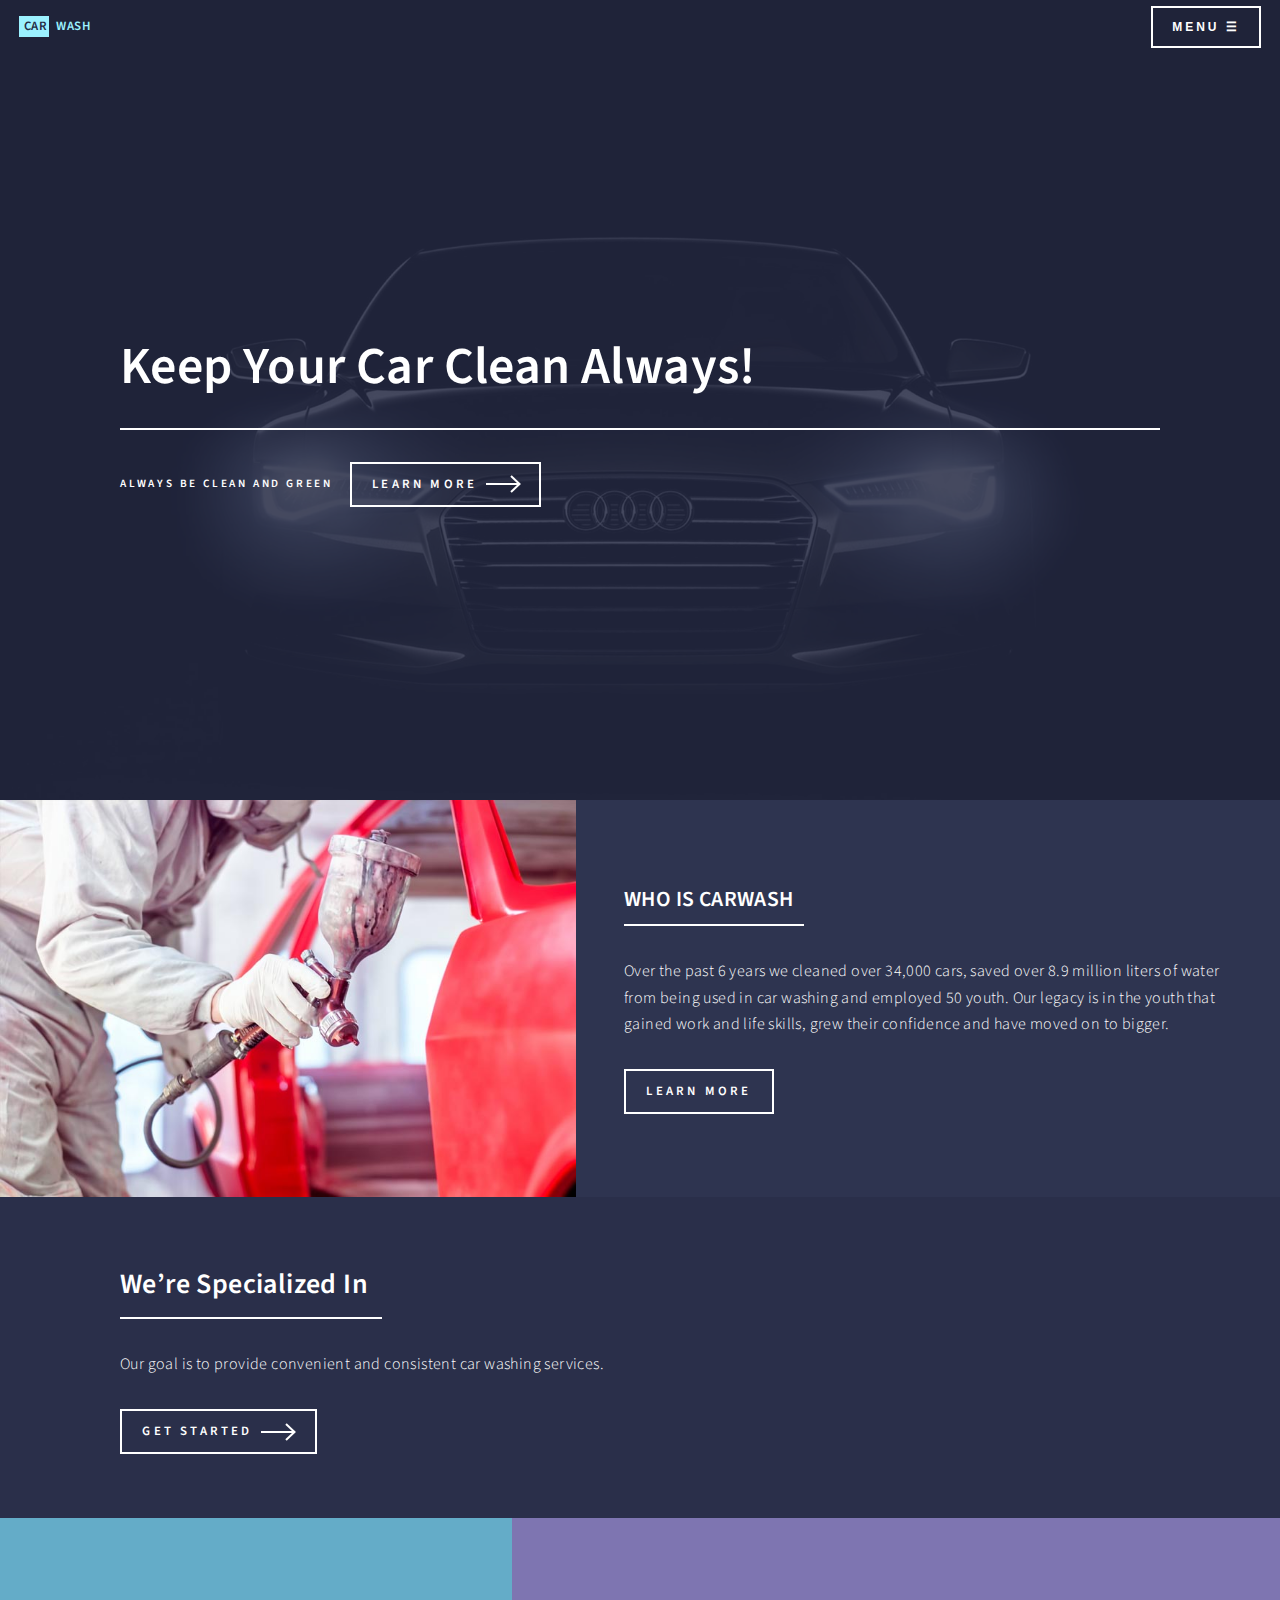
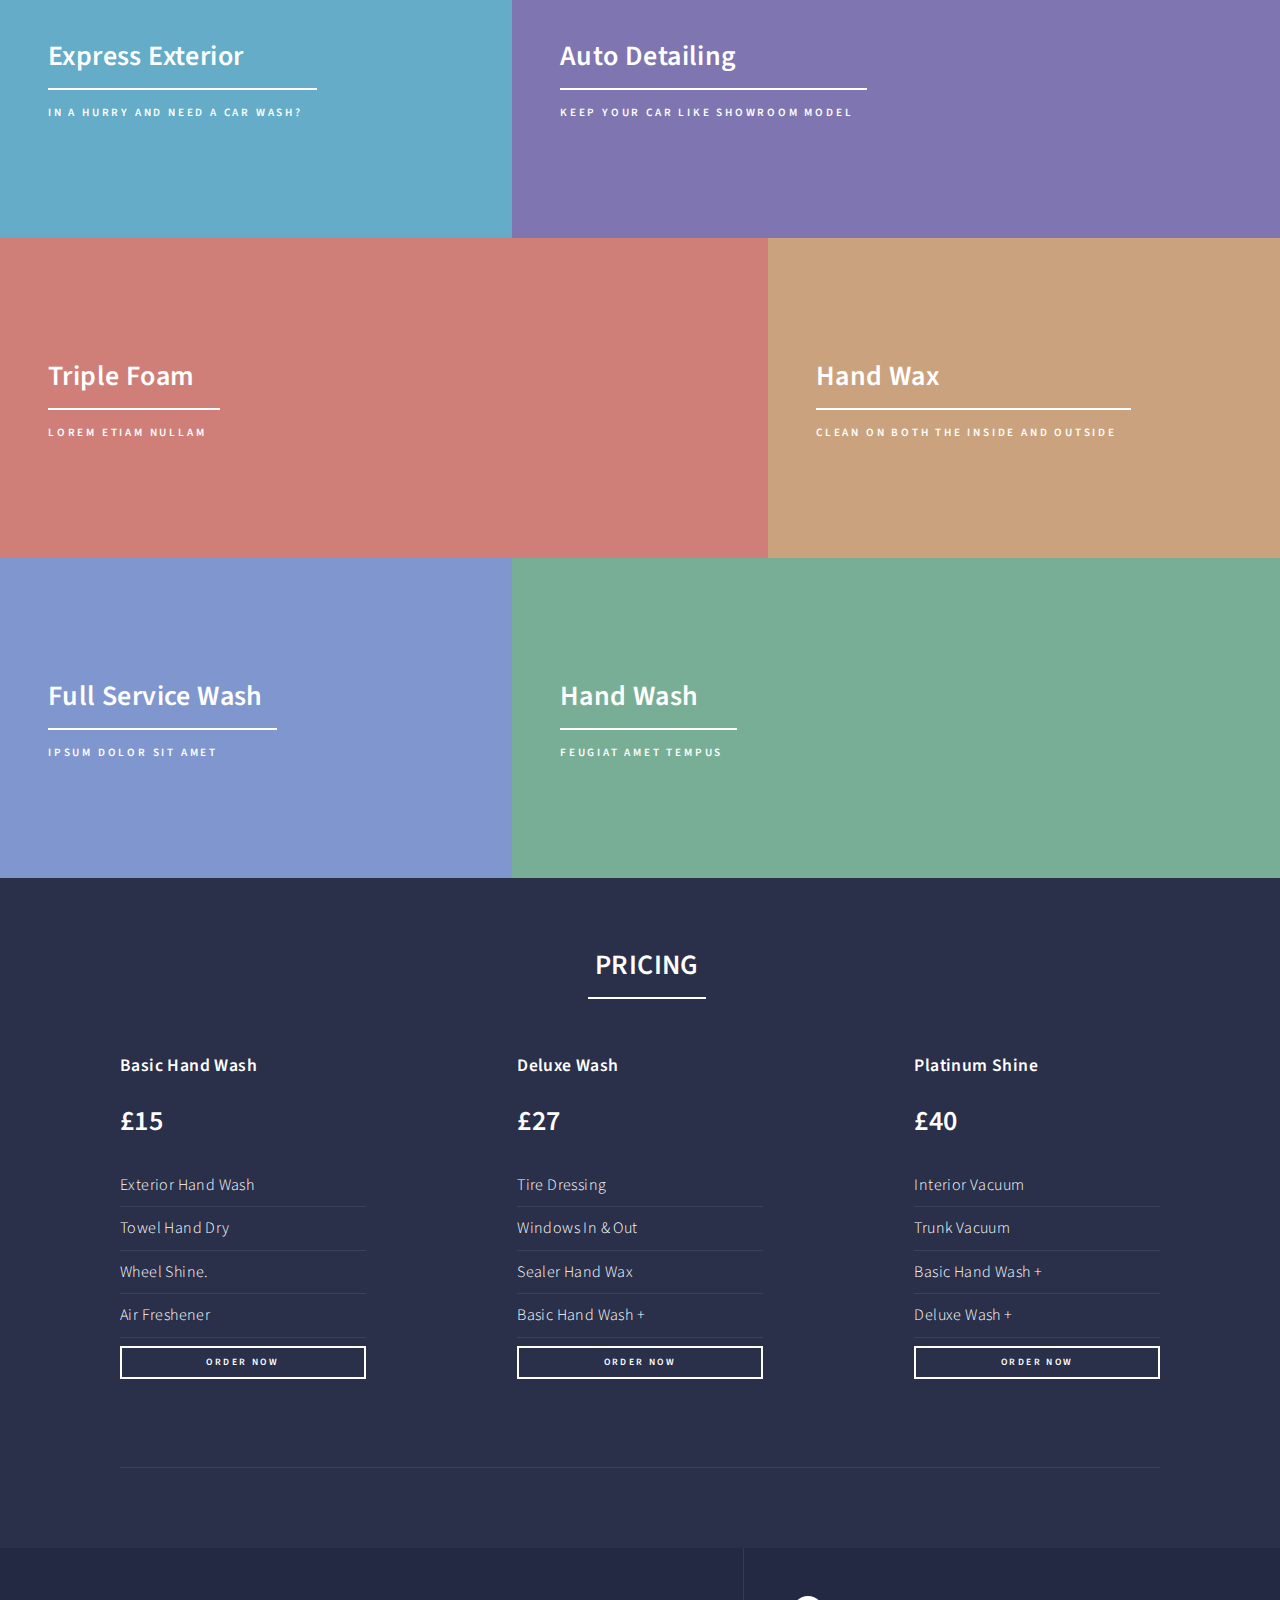
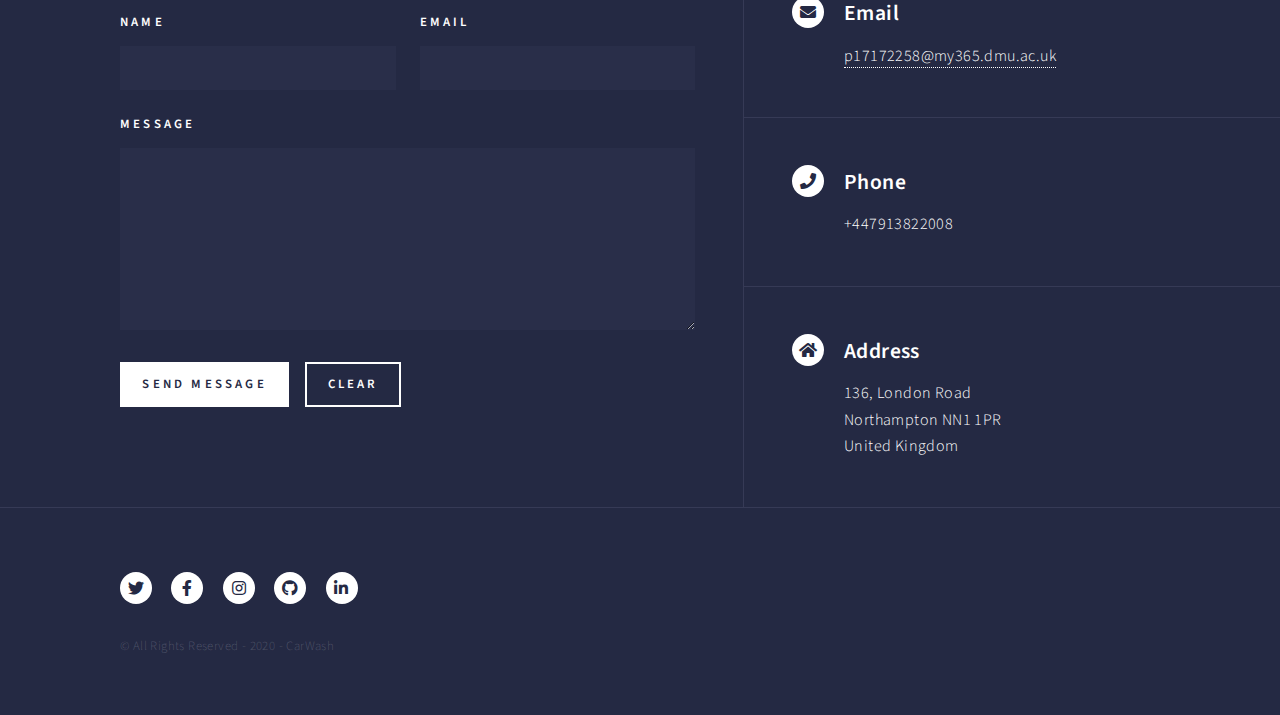
<file: index.html>
<!DOCTYPE HTML>
<html>

<head>
    <title>CarWash - Home</title>
    <meta charset="utf-8" />
    <meta name="viewport" content="width=device-width, initial-scale=1, user-scalable=no" />
    <link rel="stylesheet" href="assets/css/main.css" />
    <noscript>
        <link rel="stylesheet" href="assets/css/noscript.css" />
    </noscript>
</head>

<body class="is-preload">

    <!-- Wrapper -->
    <div id="wrapper">

        <!-- Header -->
        <header id="header" class="alt">
            <a href="index.html" class="logo"><strong>Car</strong> <span>Wash</span></a>
            <nav>
                <div id="mySidebar" class="sidebar">
                    <a href="javascript:void(0)" class="closebtn" onclick="closeNav()">×</a>
                    <a href="index.html">Home</a>
                    <a href="about.html">About Us</a>
                    <a href="services.html">Services</a>
                    <a href="appointment.html">Appointment</a>
                </div>
                <div id="my-container">
                    <button class="openbtn" onclick="openNav()">Menu ☰</button>
                </div>
            </nav>
        </header>

        <!-- Banner -->
        <section id="banner" class="major">
            <div class="inner">
                <header class="major">
                    <h1>Keep Your Car Clean Always!</h1>
                </header>
                <div class="content">
                    <p>Always Be Clean and Green</p>
                    <ul class="actions">
                        <li><a href="#two" class="button next scrolly">Learn More</a></li>
                    </ul>
                </div>
            </div>
        </section>

        <!-- Main -->
        <div id="main">
            <!-- About Us -->
            <section id="two" class="spotlights">
                <section>
                    <a href="about.html" class="image">
                        <img src="images/03.jpg" alt="image" data-position="center center" />
                    </a>
                    <div class="content">
                        <div class="inner">
                            <header class="major">
                                <h3>WHO IS CARWASH</h3>
                            </header>
                            <p>Over the past 6 years we cleaned over 34,000 cars, saved over 8.9 million liters of water from being used in car washing and employed 50 youth. Our legacy is in the youth that gained work and life skills, grew their confidence and have moved on to bigger.</p>
                            <ul class="actions">
                                <li><a href="about.html" class="button">Learn more</a></li>
                            </ul>
                        </div>
                    </div>
                </section>
            </section>
        </div>

        <!-- Main -->
        <div id="main">

            <!-- Services -->
            <section id="two">
                <div class="inner">
                    <header class="major">
                        <h2>We’re Specialized In</h2>
                    </header>
                    <p>Our goal is to provide convenient and consistent car washing services.</p>
                    <ul class="actions">
                        <li><a href="#one" class="button next scrolly">Get Started</a></li>
                    </ul>
                </div>
            </section>

            <!-- Service Sections -->
            <section id="one" class="tiles">
                <article>
                    <header class="major">
                        <h3><a href="services.html" class="link">Express Exterior</a></h3>
                        <p>In a hurry and need a car wash?</p>
                    </header>
                </article>
                <article>
                    <header class="major">
                        <h3><a href="services.html" class="link">Auto Detailing</a></h3>
                        <p>Keep your car like Showroom model</p>
                    </header>
                </article>
                <article>
                    <header class="major">
                        <h3><a href="services.html" class="link">Triple Foam</a></h3>
                        <p>Lorem etiam nullam</p>
                    </header>
                </article>
                <article>
                    <header class="major">
                        <h3><a href="services.html" class="link">Hand Wax</a></h3>
                        <p>Clean on both the inside and outside</p>
                    </header>
                </article>
                <article>
                    <header class="major">
                        <h3><a href="services.html" class="link">Full Service Wash</a></h3>
                        <p>Ipsum dolor sit amet</p>
                    </header>
                </article>
                <article>
                    <header class="major">
                        <h3><a href="services.html" class="link">Hand Wash</a></h3>
                        <p>Feugiat amet tempus</p>
                    </header>
                </article>
            </section>

            <!-- Pricing -->
            <section id="two">
                <div class="inner">
                    <header class="major myHeader">
                        <h2>PRICING</h2>
                    </header>
                    <div class="row myPricing">
                        <!-- Break -->
                        <div class="col-4 col-12-medium">
                            <h4>Basic Hand Wash <h2>£15</h4></h3>
                            <ul class="alt">
                                <li>Exterior Hand Wash</li>
                                <li>Towel Hand Dry</li>
                                <li>Wheel Shine.</li>
                                <li>Air Freshener</li>
                                <li><a href="appointment.html" class="button fit small">Order Now</a></li>
                            </ul>
                        </div>
                        <div class="col-4 col-12-medium">
                            <h4>Deluxe Wash <h2>£27</h2></h4>
                            <ul class="alt">
                                <li>Tire Dressing</li>
                                <li>Windows In & Out</li>
                                <li>Sealer Hand Wax</li>
                                <li>Basic Hand Wash +</li>
                                <li><a href="appointment.html" class="button fit small">Order Now</a></li>
                            </ul>
                        </div>
                        <div class="col-4 col-12-medium">
                            <h4>Platinum Shine <h2>£40</h2></h4>
                            <ul class="alt">
                                <li>Interior Vacuum</li>
                                <li>Trunk Vacuum</li>
                                <li>Basic Hand Wash +</li>
                                <li> Deluxe Wash +</li>
                                <li><a href="appointment.html" class="button fit small">Order Now</a></li>
                            </ul>
                        </div>
                    </div>

                    <hr class="major" />
                </div>
            </section>
        </div>

        <!-- Contact -->
        <section id="contact">
            <div class="inner">
                <section>
                    <form method="post" action="#">
                        <div class="fields">
                            <div class="field half">
                                <label for="name">Name</label>
                                <input type="text" name="name" id="name" />
                            </div>
                            <div class="field half">
                                <label for="email">Email</label>
                                <input type="text" name="email" id="email" />
                            </div>
                            <div class="field">
                                <label for="message">Message</label>
                                <textarea name="message" id="message" rows="6"></textarea>
                            </div>
                        </div>
                        <ul class="actions">
                            <li>
                                <input type="submit" value="Send Message" class="primary" />
                            </li>
                            <li>
                                <input type="reset" value="Clear" />
                            </li>
                        </ul>
                    </form>
                </section>
                <section class="split">
                    <section>
                        <div class="contact-method">
                            <span class="icon solid alt fa-envelope"></span>
                            <h3>Email</h3>
                            <a href="#">p17172258@my365.dmu.ac.uk</a>
                        </div>
                    </section>
                    <section>
                        <div class="contact-method">
                            <span class="icon solid alt fa-phone"></span>
                            <h3>Phone</h3>
                            <span>+447913822008</span>
                        </div>
                    </section>
                    <section>
                        <div class="contact-method">
                            <span class="icon solid alt fa-home"></span>
                            <h3>Address</h3>
                            <span>136, London Road<br />
Northampton NN1 1PR<br />
United Kingdom</span>
                        </div>
                    </section>
                </section>
            </div>
        </section>

        <!-- Footer -->
        <footer id="footer">
            <div class="inner">
                <ul class="icons">
                    <li><a href="#" class="icon brands alt fa-twitter"><span class="label">Twitter</span></a></li>
                    <li><a href="#" class="icon brands alt fa-facebook-f"><span class="label">Facebook</span></a></li>
                    <li><a href="#" class="icon brands alt fa-instagram"><span class="label">Instagram</span></a></li>
                    <li><a href="https://github.com/p17172258" class="icon brands alt fa-github"><span class="label">GitHub</span></a></li>
                    <li><a href="#" class="icon brands alt fa-linkedin-in"><span class="label">LinkedIn</span></a></li>
                </ul>
                <ul class="copyright">
                    <li>© All Rights Reserved - 2020 - CarWash</li>
                </ul>
            </div>
        </footer>

    </div>

    <!-- Scripts -->
    <script src="/assets/js/script.js"></script>

</body>

</html>
</file>
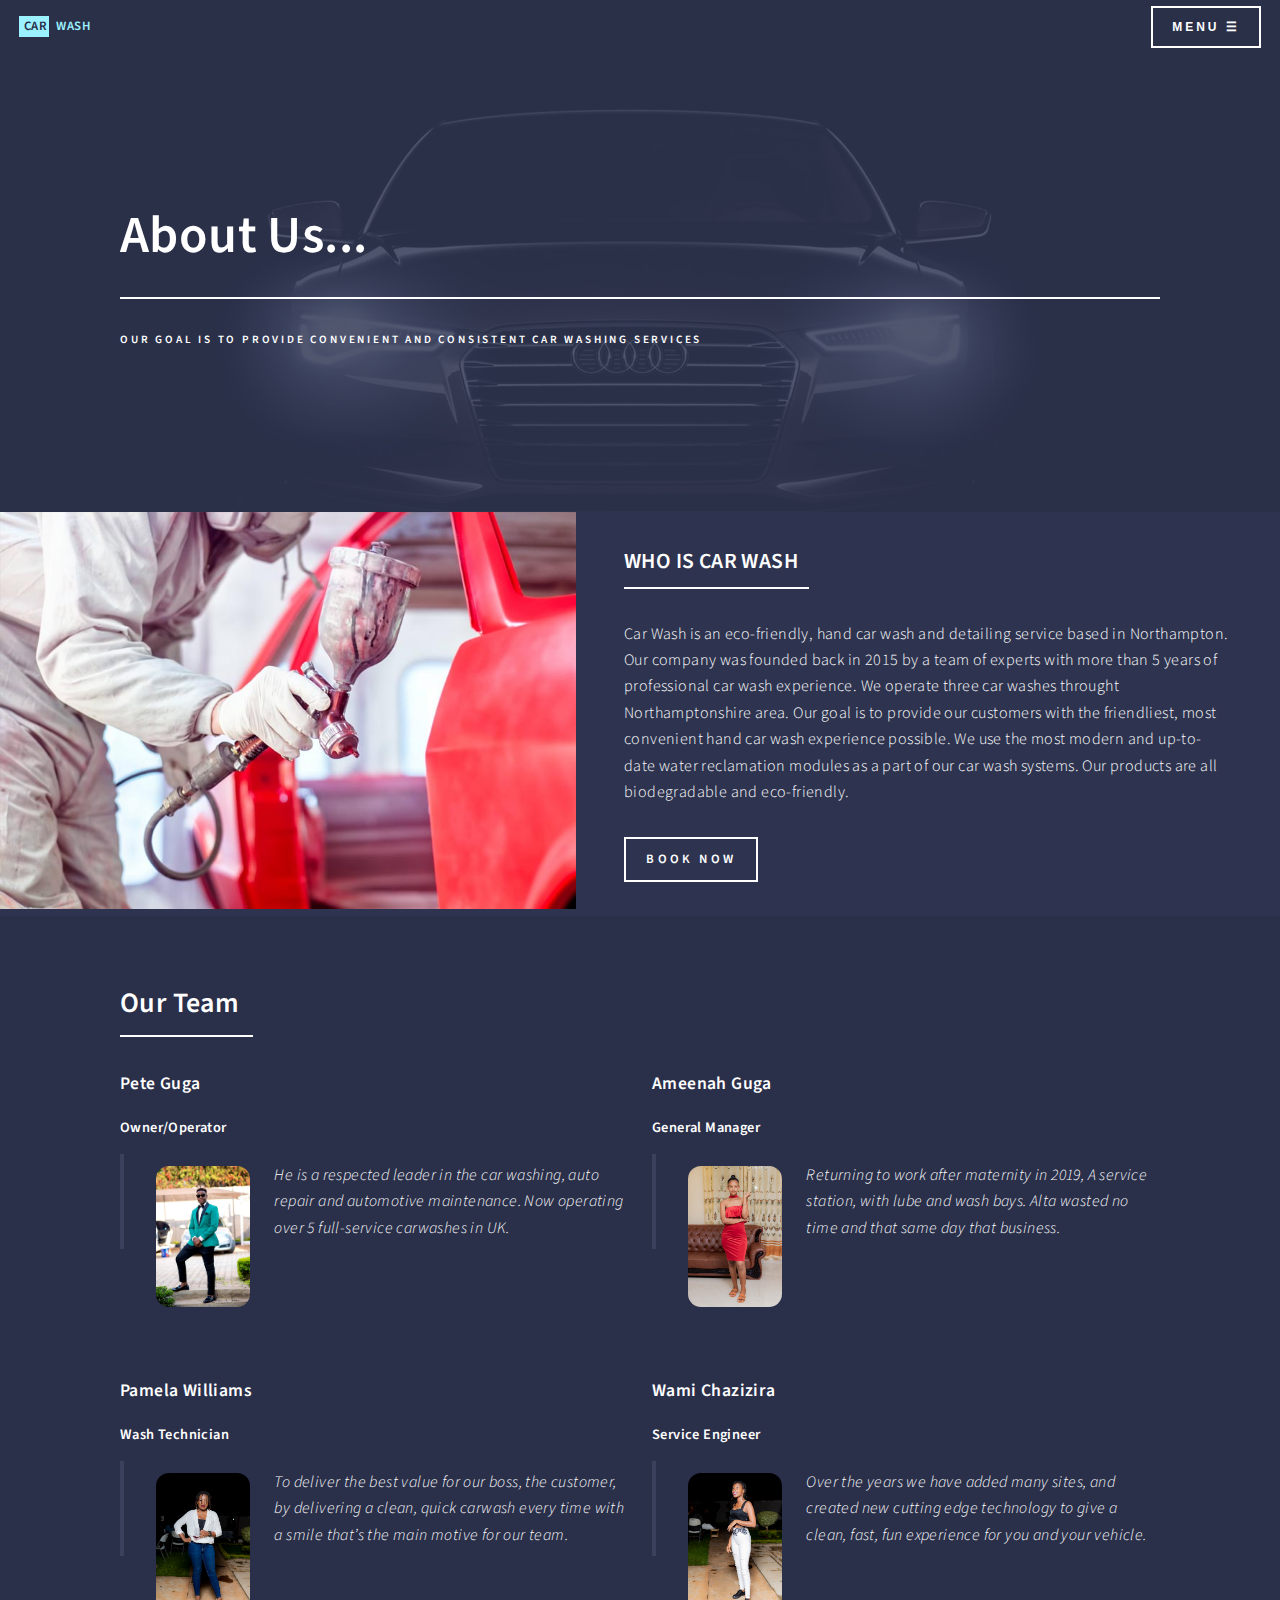
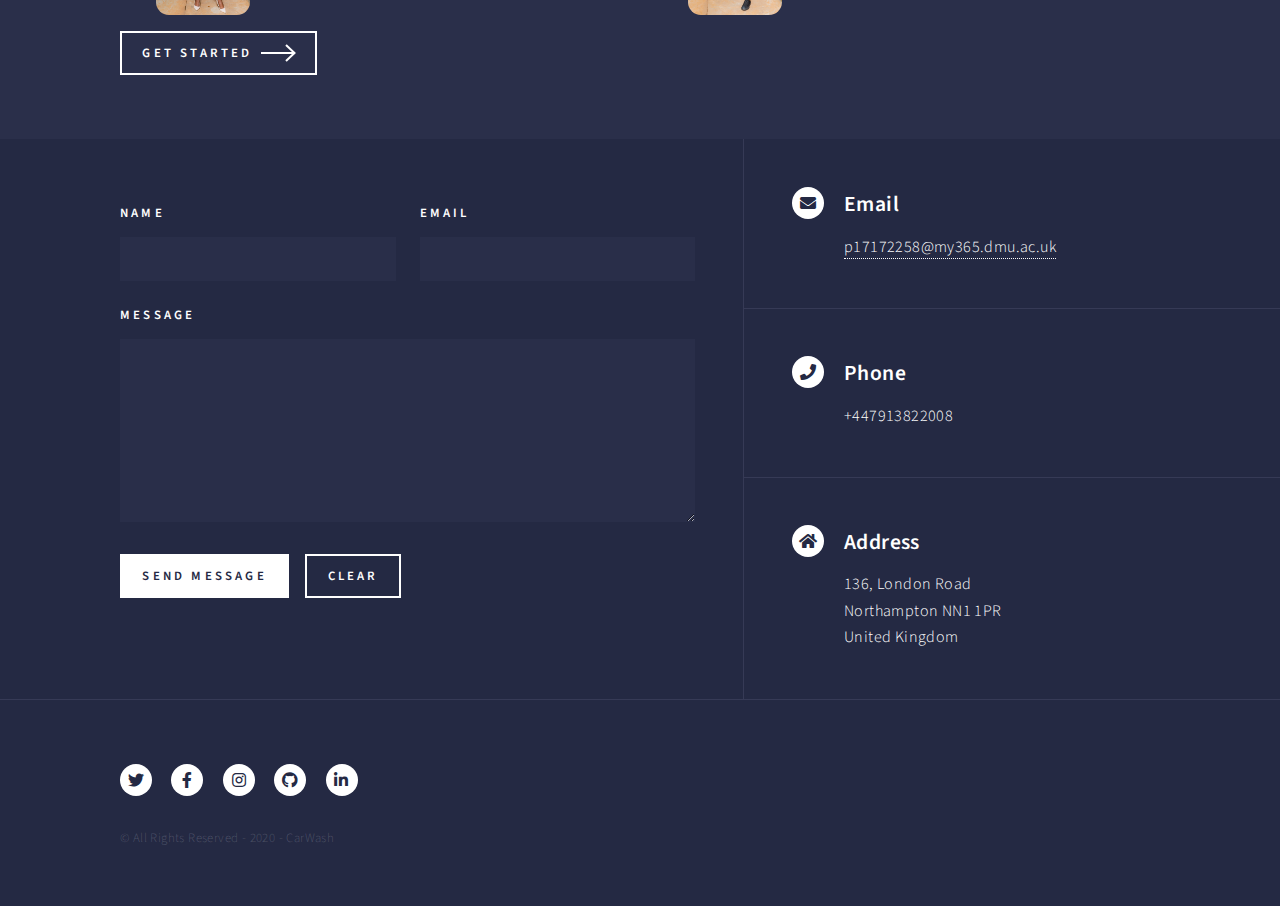
<file: about.html>
<!DOCTYPE HTML>
<html>

<head>
    <title>About Us</title>
    <meta charset="utf-8" />
    <meta name="viewport" content="width=device-width, initial-scale=1, user-scalable=no" />
    <link rel="stylesheet" href="assets/css/main.css" />
    <noscript>
        <link rel="stylesheet" href="assets/css/noscript.css" />
    </noscript>
</head>

<body class="is-preload">

    <!-- Wrapper -->
    <div id="wrapper">

        <!-- Header -->
        <header id="header" class="alt">
            <a href="index.html" class="logo"><strong>Car</strong> <span>Wash</span></a>
            <nav>
                <div id="mySidebar" class="sidebar">
                    <a href="javascript:void(0)" class="closebtn" onclick="closeNav()">×</a>
                    <a href="index.html">Home</a>
                    <a href="about.html">About Us</a>
                    <a href="services.html">Services</a>
                    <a href="appointment.html">Appointment</a>
                </div>
                <div id="my-container">
                    <button class="openbtn" onclick="openNav()">Menu ☰</button>
                </div>
            </nav>
        </header>

        <!-- Banner -->
        <!-- Note: The "styleN" class below should match that of the header element-->

        <section id="banner" class="style2">
            <div class="inner">
                <span class="image">
<img src="images/about-banner.jpg" alt="banner" />
</span>
                <header class="major">
                    <h1>About Us...</h1>
                </header>
                <div class="content">
                    <p>Our goal is to provide convenient and consistent car washing services</p>
                </div>
            </div>
        </section>

        <!-- Main -->
        <div id="main">
            <!-- Two -->
            <section id="two" class="spotlights">
                <section>
                    <a href="about.html" class="image">
                        <img src="images/03.jpg" alt="image" data-position="center center" />
                    </a>
                    <div class="content">
                        <div class="inner">
                            <header class="major">
                                <h3>WHO IS CAR WASH</h3>
                            </header>
                            <p>Car Wash is an eco-friendly, hand car wash and detailing service based in Northampton. Our company was founded back in 2015 by a team of experts with more than 5 years of professional car wash experience. We operate three car washes throught Northamptonshire area. Our goal is to provide our customers with the friendliest, most convenient hand car wash experience possible. We use the most modern and up-to-date water reclamation modules as a part of our car wash systems. Our products are all biodegradable and eco-friendly.</p>
                            <ul class="actions">
                                <li><a href="services.html" class="button">Book Now</a></li>
                            </ul>
                        </div>
                    </div>
                </section>
            </section>

            <!-- Testimonials -->
            <section id="two">
                <div class="inner">
                    <header class="major">
                        <h2>Our Team</h2>
                    </header>

                    <div class="row">
                        <div class="col-6 col-12-small">
                            <h4>Pete Guga</h4>
                            <h5>Owner/Operator</h5>
                            <blockquote><span class="image left"><img src="images/team1.jpg" alt="image" /></span>He is a respected leader in the car washing, auto repair and automotive maintenance. Now operating over 5 full-service carwashes in UK.</blockquote>
                        </div>
                        <div class="col-6 col-12-small">
                            <h4>Ameenah Guga</h4>
                            <h5>General Manager</h5>
                            <blockquote><span class="image left"><img src="images/team4.jpg" alt="image" /></span>Returning to work after maternity in 2019, A service station, with lube and wash bays. Alta wasted no time and that same day that business.</blockquote>
                        </div>
                    </div>
                    <br>
                    <br>
                    <div class="row">
                        <div class="col-6 col-12-small">
                            <h4>Pamela Williams</h4>
                            <h5>Wash Technician</h5>
                            <blockquote><span class="image left"><img src="images/team3.jpg" alt="image" /></span>To deliver the best value for our boss, the customer, by delivering a clean, quick carwash every time with a smile that’s the main motive for our team.
                            </blockquote>

                        </div>

                        <div class="col-6 col-12-small">
                            <h4>Wami Chazizira</h4>
                            <h5>Service Engineer</h5>
                            <blockquote><span class="image left"><img src="images/team5.jpg" alt="image" /></span>Over the years we have added many sites, and created new cutting edge technology to give a clean, fast, fun experience for you and your vehicle.</blockquote>
                        </div>
                    </div>

                    <ul class="actions">
                        <li><a href="services.html" class="button next">Get Started</a></li>
                    </ul>
                </div>
            </section>
        </div>

        <!-- Contact -->
        <section id="contact">
            <div class="inner">
                <section>
                    <form method="post" action="#">
                        <div class="fields">
                            <div class="field half">
                                <label for="name">Name</label>
                                <input type="text" name="name" id="name" />
                            </div>
                            <div class="field half">
                                <label for="email">Email</label>
                                <input type="text" name="email" id="email" />
                            </div>
                            <div class="field">
                                <label for="message">Message</label>
                                <textarea name="message" id="message" rows="6"></textarea>
                            </div>
                        </div>
                        <ul class="actions">
                            <li>
                                <input type="submit" value="Send Message" class="primary" />
                            </li>
                            <li>
                                <input type="reset" value="Clear" />
                            </li>
                        </ul>
                    </form>
                </section>
                <section class="split">
                    <section>
                        <div class="contact-method">
                            <span class="icon solid alt fa-envelope"></span>
                            <h3>Email</h3>
                            <a href="#">p17172258@my365.dmu.ac.uk</a>
                        </div>
                    </section>
                    <section>
                        <div class="contact-method">
                            <span class="icon solid alt fa-phone"></span>
                            <h3>Phone</h3>
                            <span>+447913822008</span>
                        </div>
                    </section>
                    <section>
                        <div class="contact-method">
                            <span class="icon solid alt fa-home"></span>
                            <h3>Address</h3>
                            <span>136, London Road<br />
Northampton NN1 1PR<br />
United Kingdom</span>
                        </div>
                    </section>
                </section>
            </div>
        </section>

        <!-- Footer -->
        <footer id="footer">
            <div class="inner">
                <ul class="icons">
                    <li><a href="#" class="icon brands alt fa-twitter"><span class="label">Twitter</span></a></li>
                    <li><a href="#" class="icon brands alt fa-facebook-f"><span class="label">Facebook</span></a></li>
                    <li><a href="#" class="icon brands alt fa-instagram"><span class="label">Instagram</span></a></li>
                    <li><a href="https://github.com/p17172258" class="icon brands alt fa-github"><span class="label">GitHub</span></a></li>
                    <li><a href="#" class="icon brands alt fa-linkedin-in"><span class="label">LinkedIn</span></a></li>
                </ul>
                <ul class="copyright">
                    <li>© All Rights Reserved - 2020 - CarWash</li>
                </ul>
            </div>
        </footer>

    </div>

    <!-- Scripts -->
    <script src="/assets/js/script.js"></script>

</body>

</html>
</file>
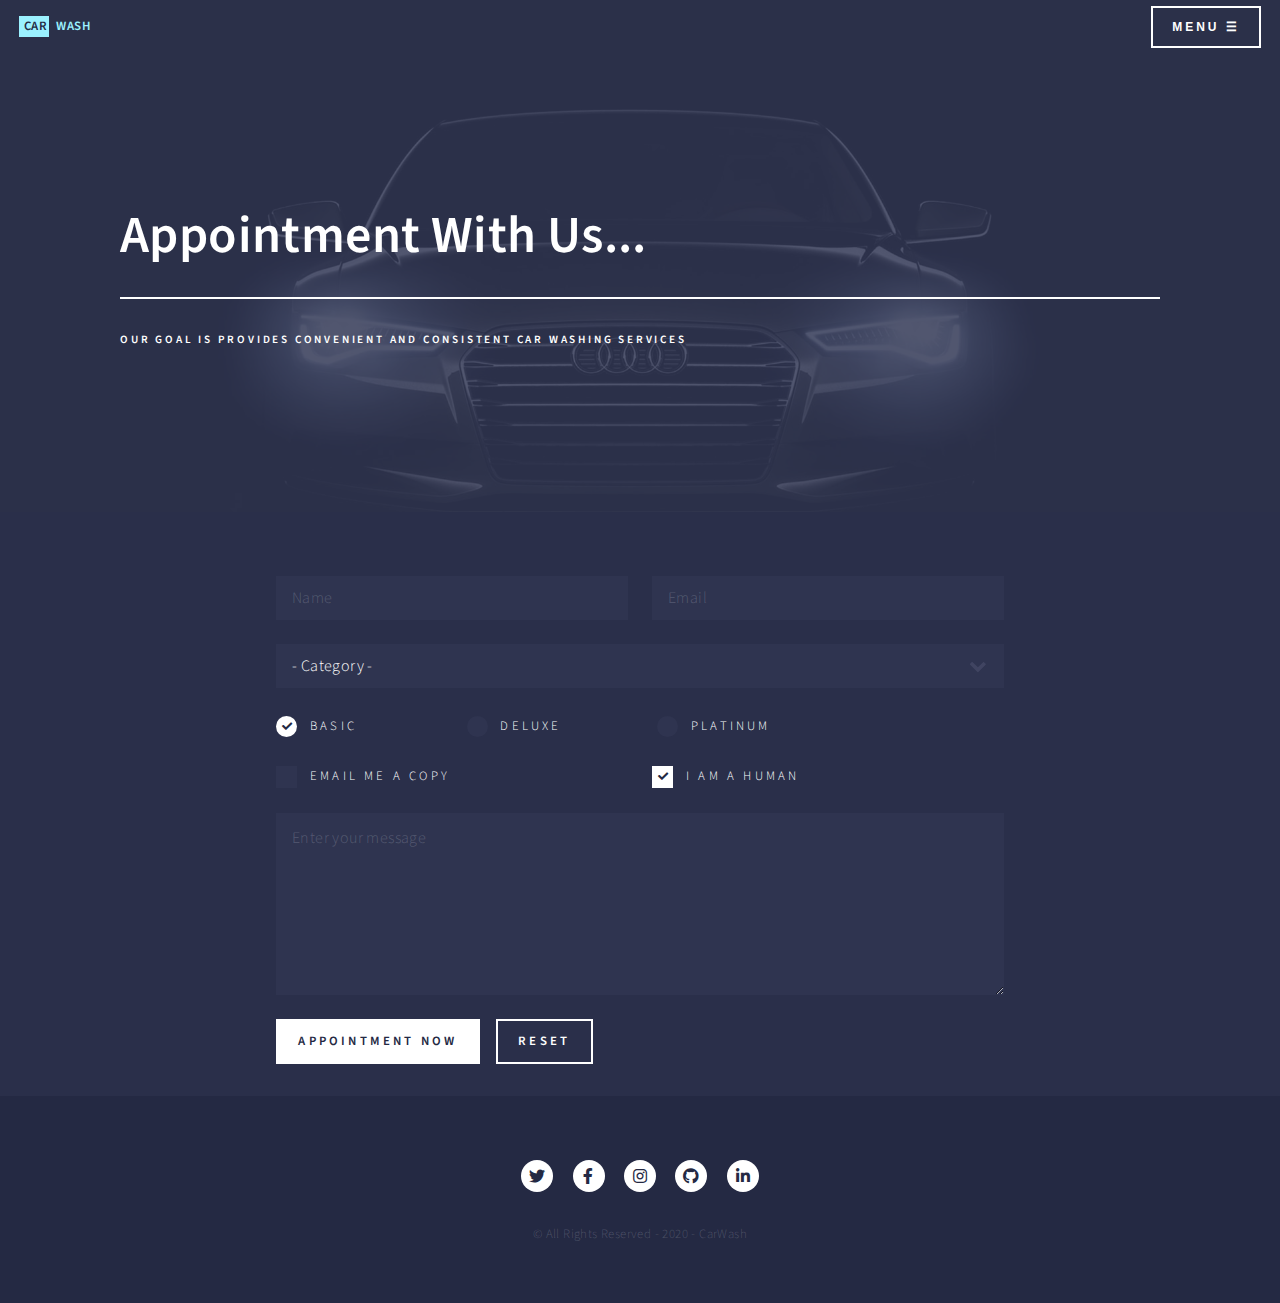
<file: appointment.html>
<!DOCTYPE HTML>
<html>

<head>
    <title>Appointment</title>
    <meta charset="utf-8" />
    <meta name="viewport" content="width=device-width, initial-scale=1, user-scalable=no" />
    <link rel="stylesheet" href="assets/css/main.css" />
    <noscript>
        <link rel="stylesheet" href="assets/css/noscript.css" />
    </noscript>
</head>

<body class="is-preload">

    <!-- Wrapper -->
    <div id="wrapper">

        <!-- Header -->
        <header id="header" class="alt">
            <a href="index.html" class="logo"><strong>Car</strong> <span>Wash</span></a>
            <nav>
                <div id="mySidebar" class="sidebar">
                    <a href="javascript:void(0)" class="closebtn" onclick="closeNav()">×</a>
                    <a href="index.html">Home</a>
                    <a href="about.html">About Us</a>
                    <a href="services.html">Services</a>
                    <a href="appointment.html">Appointment</a>
                </div>
                <div id="my-container">
                    <button class="openbtn" onclick="openNav()">Menu ☰</button>
                </div>
            </nav>
        </header>

        <!-- Banner -->
        <section id="banner" class="style2">
            <div class="inner">
                <span class="image">
<img src="images/appointment-banner.jpg" alt="banner" />
</span>
                <header class="major">
                    <h1>Appointment With Us...</h1>
                </header>
                <div class="content">
                    <p>Our goal is provides convenient and consistent car washing services</p>
                </div>
            </div>
        </section>

        <!-- Main -->
        <div id="main">

            <section id="three">
                <div class="inner">

                    <!--Appointment Form -->

                    <form method="post" action="#" id="myForm">
                        <div class="row gtr-uniform">
                            <div class="col-6 col-12-xsmall">
                                <input type="text" name="demo-name" id="demo-name" value="" placeholder="Name" />
                            </div>
                            <div class="col-6 col-12-xsmall">
                                <input type="email" name="demo-email" id="demo-email" value="" placeholder="Email" />
                            </div>
                            <!-- Break -->
                            <div class="col-12">
                                <select name="demo-category" id="demo-category">
                                    <option value="">- Category -</option>
                                    <option value="1">Express Exterior</option>
                                    <option value="1">Triple Foam</option>
                                    <option value="1">Hand Wax</option>
                                    <option value="1">Auto Detailing</option>
                                    <option value="1">Full Service Wash</option>
                                    <option value="1">Hand Wash</option>
                                </select>
                            </div>
                            <!-- Break -->
                            <div class="col-4 col-12-small">
                                <input type="radio" id="demo-priority-low" name="demo-priority" checked>
                                <label for="demo-priority-low">Basic</label>
                            </div>
                            <div class="col-4 col-12-small">
                                <input type="radio" id="demo-priority-normal" name="demo-priority">
                                <label for="demo-priority-normal">Deluxe</label>
                            </div>
                            <div class="col-4 col-12-small">
                                <input type="radio" id="demo-priority-high" name="demo-priority">
                                <label for="demo-priority-high">Platinum</label>
                            </div>
                            <!-- Break -->
                            <div class="col-6 col-12-small">
                                <input type="checkbox" id="demo-copy" name="demo-copy">
                                <label for="demo-copy">Email me a copy</label>
                            </div>
                            <div class="col-6 col-12-small">
                                <input type="checkbox" id="demo-human" name="demo-human" checked>
                                <label for="demo-human">I am a human</label>
                            </div>
                            <!-- Break -->
                            <div class="col-12">
                                <textarea name="demo-message" id="demo-message" placeholder="Enter your message" rows="6"></textarea>
                            </div>
                            <!-- Break -->
                            <div class="col-12">
                                <ul class="actions">
                                    <li><a href="appointment.html" class="button primary fit">Appointment Now</a></li>
                                    <li>
                                        <input type="reset" value="Reset" />
                                    </li>
                                </ul>
                            </div>
                        </div>
                    </form>
                </div>
            </section>
        </div>

        <!-- Footer -->
        <footer id="footer" class="myFooter">
            <div class="inner">
                <ul class="icons">
                    <li><a href="#" class="icon brands alt fa-twitter"><span class="label">Twitter</span></a></li>
                    <li><a href="#" class="icon brands alt fa-facebook-f"><span class="label">Facebook</span></a></li>
                    <li><a href="#" class="icon brands alt fa-instagram"><span class="label">Instagram</span></a></li>
                    <li><a href="https://github.com/p17172258" class="icon brands alt fa-github"><span class="label">GitHub</span></a></li>
                    <li><a href="#" class="icon brands alt fa-linkedin-in"><span class="label">LinkedIn</span></a></li>
                </ul>
                <ul class="copyright">
                    <li>© All Rights Reserved - 2020 - CarWash</li>
                </ul>
            </div>
        </footer>

    </div>

    <!-- Scripts -->
    <script src="/assets/js/script.js"></script>

</body>

</html>
</file>
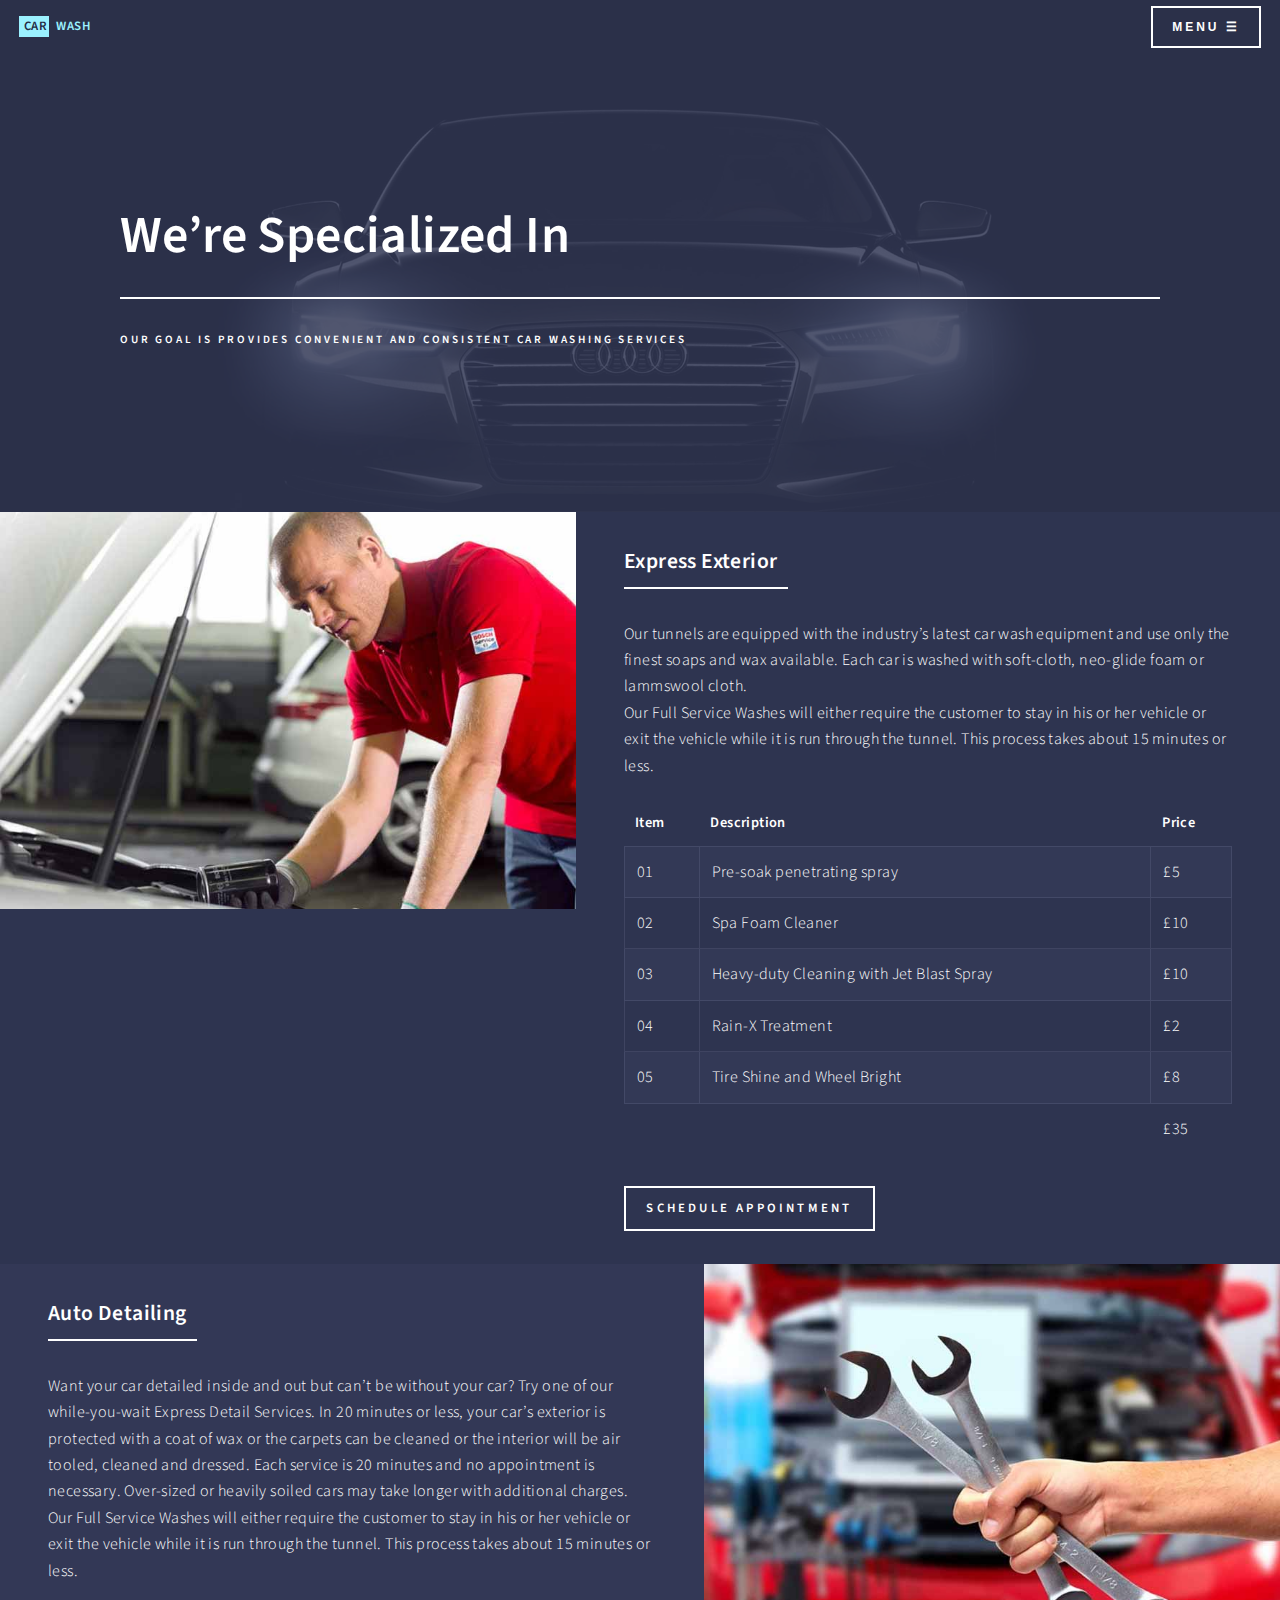
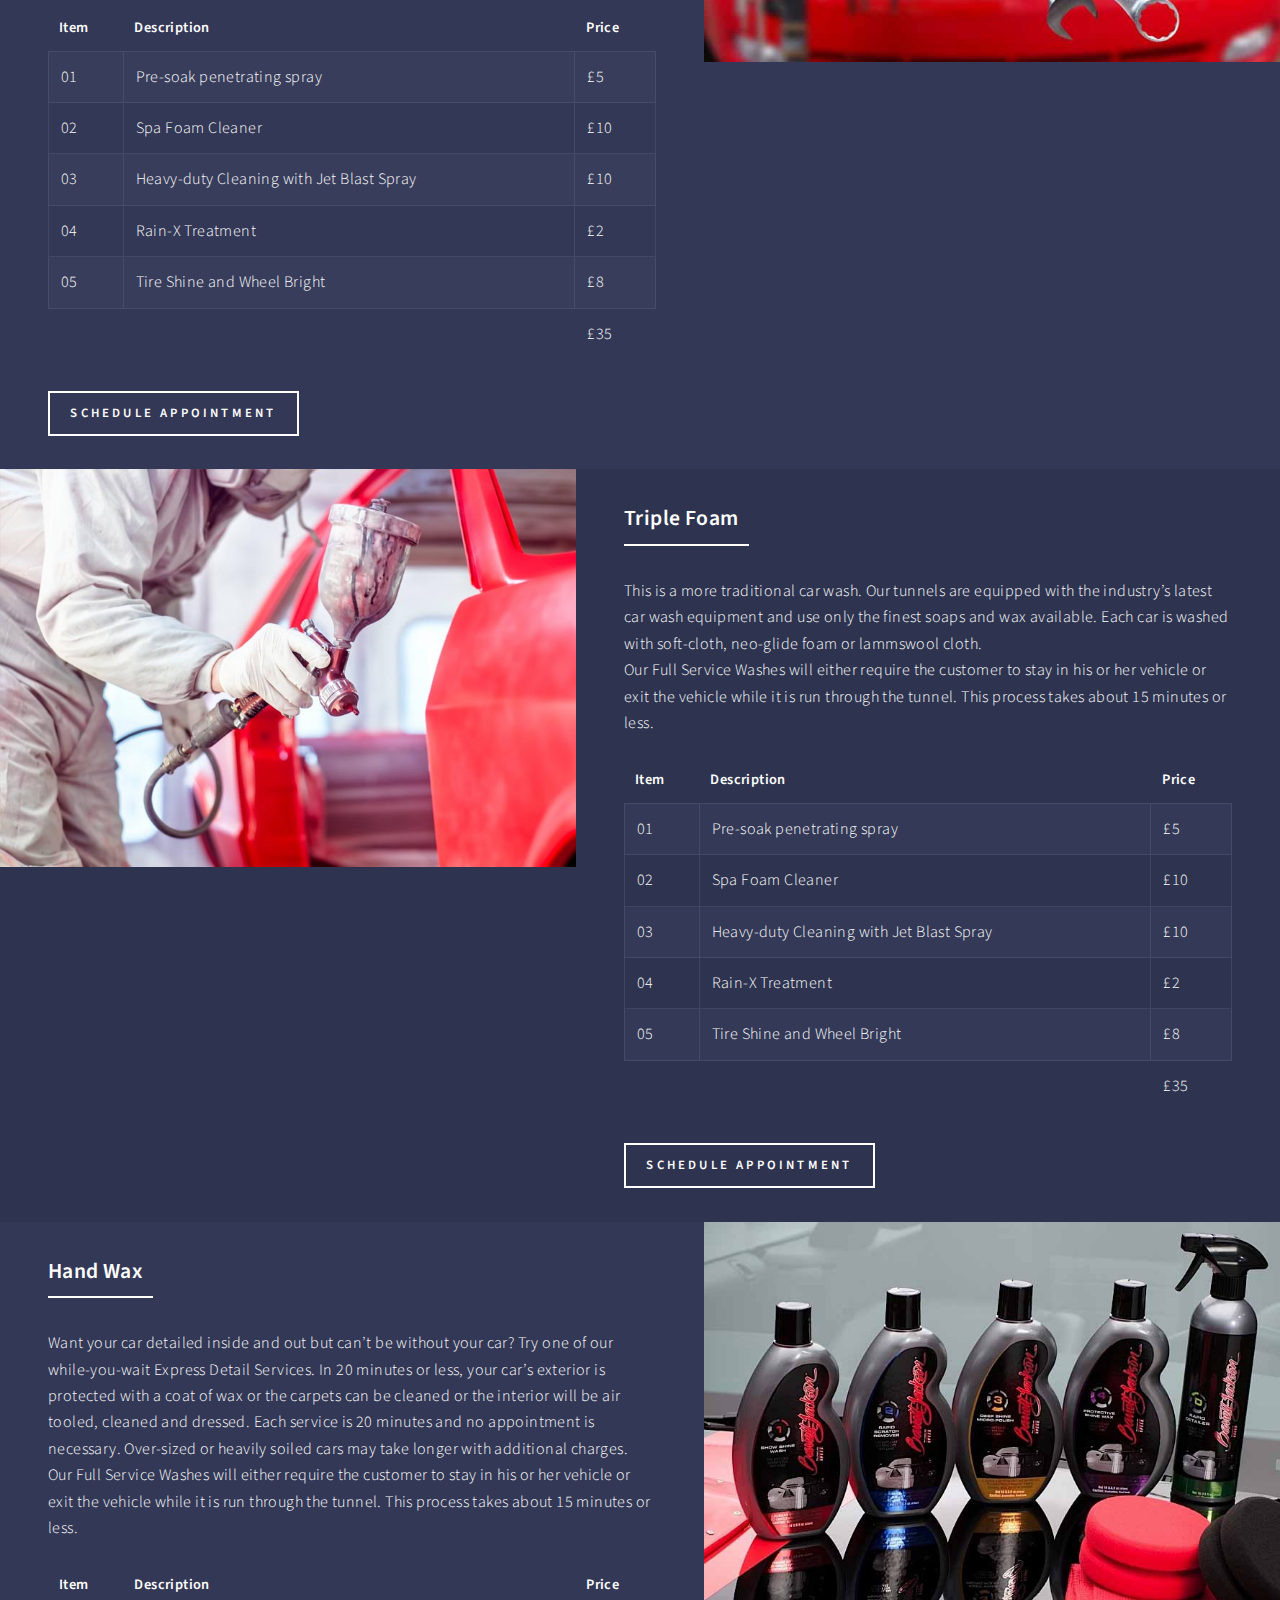
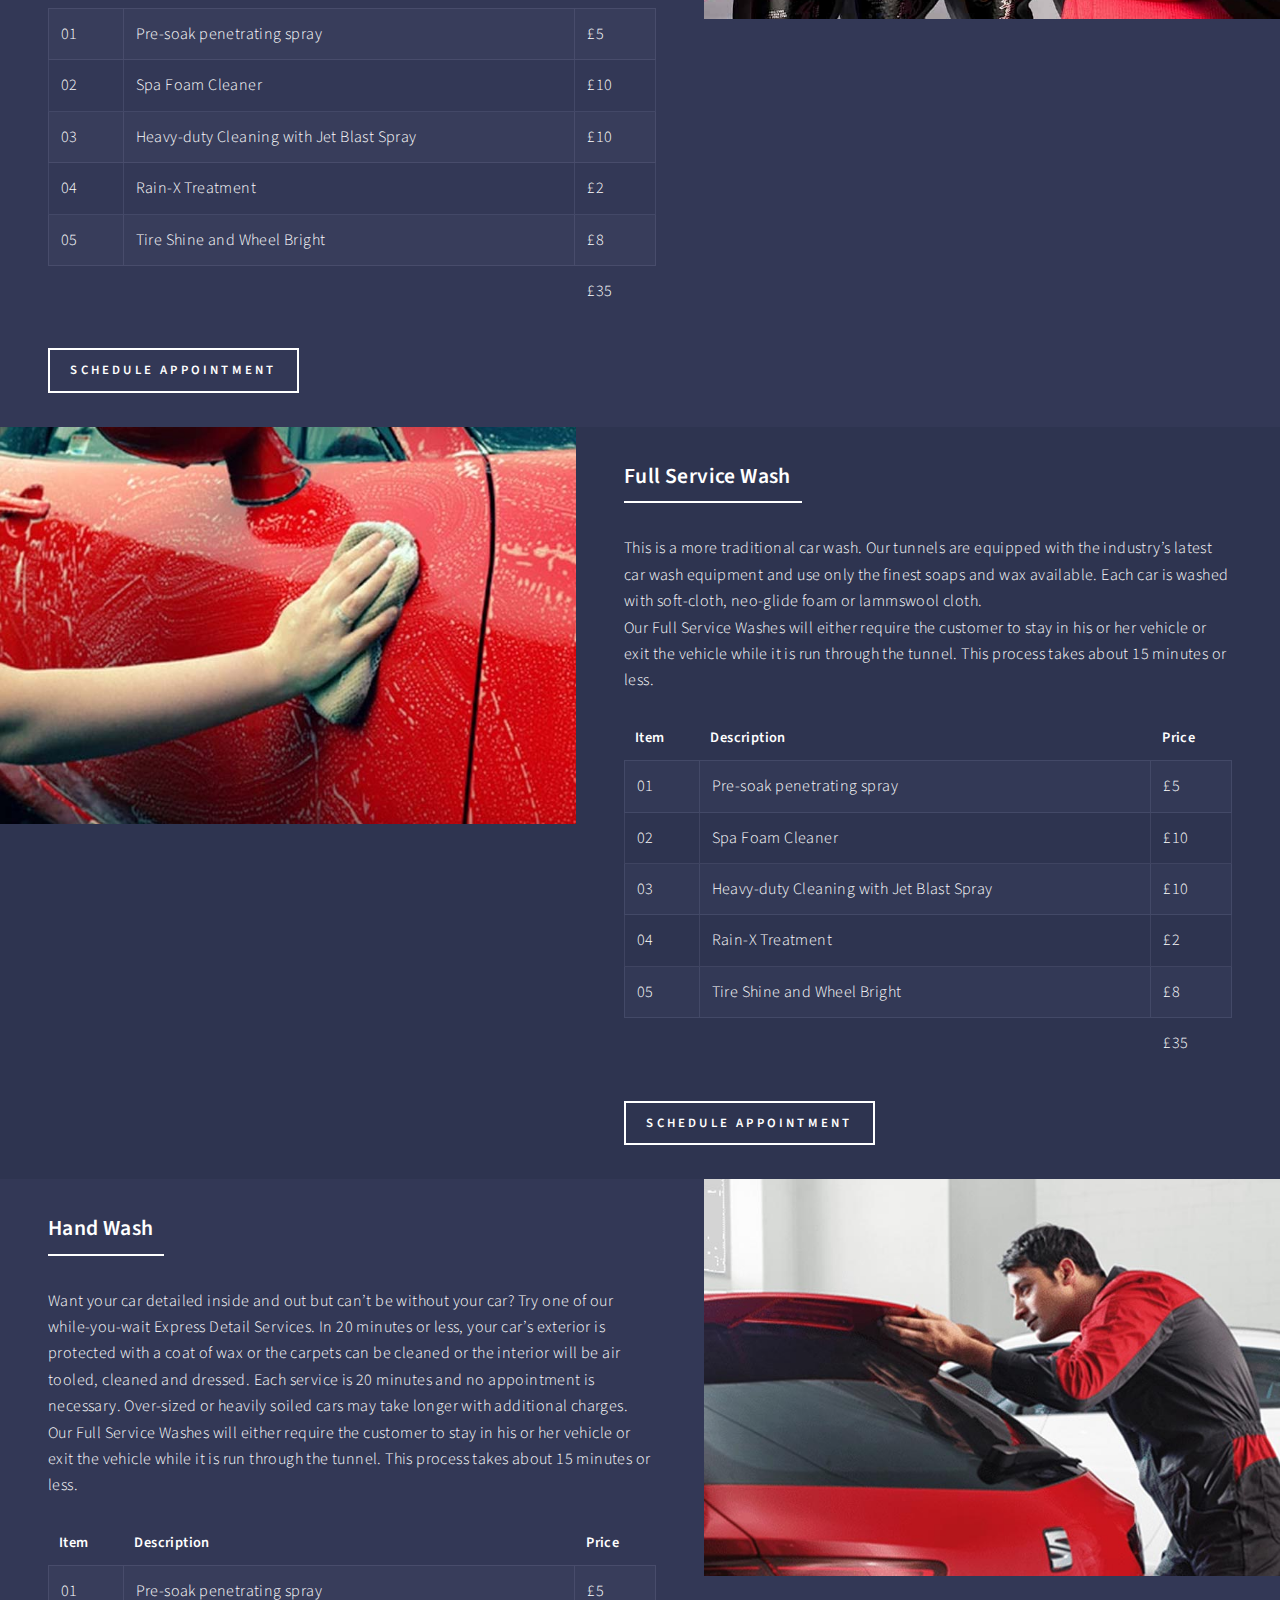
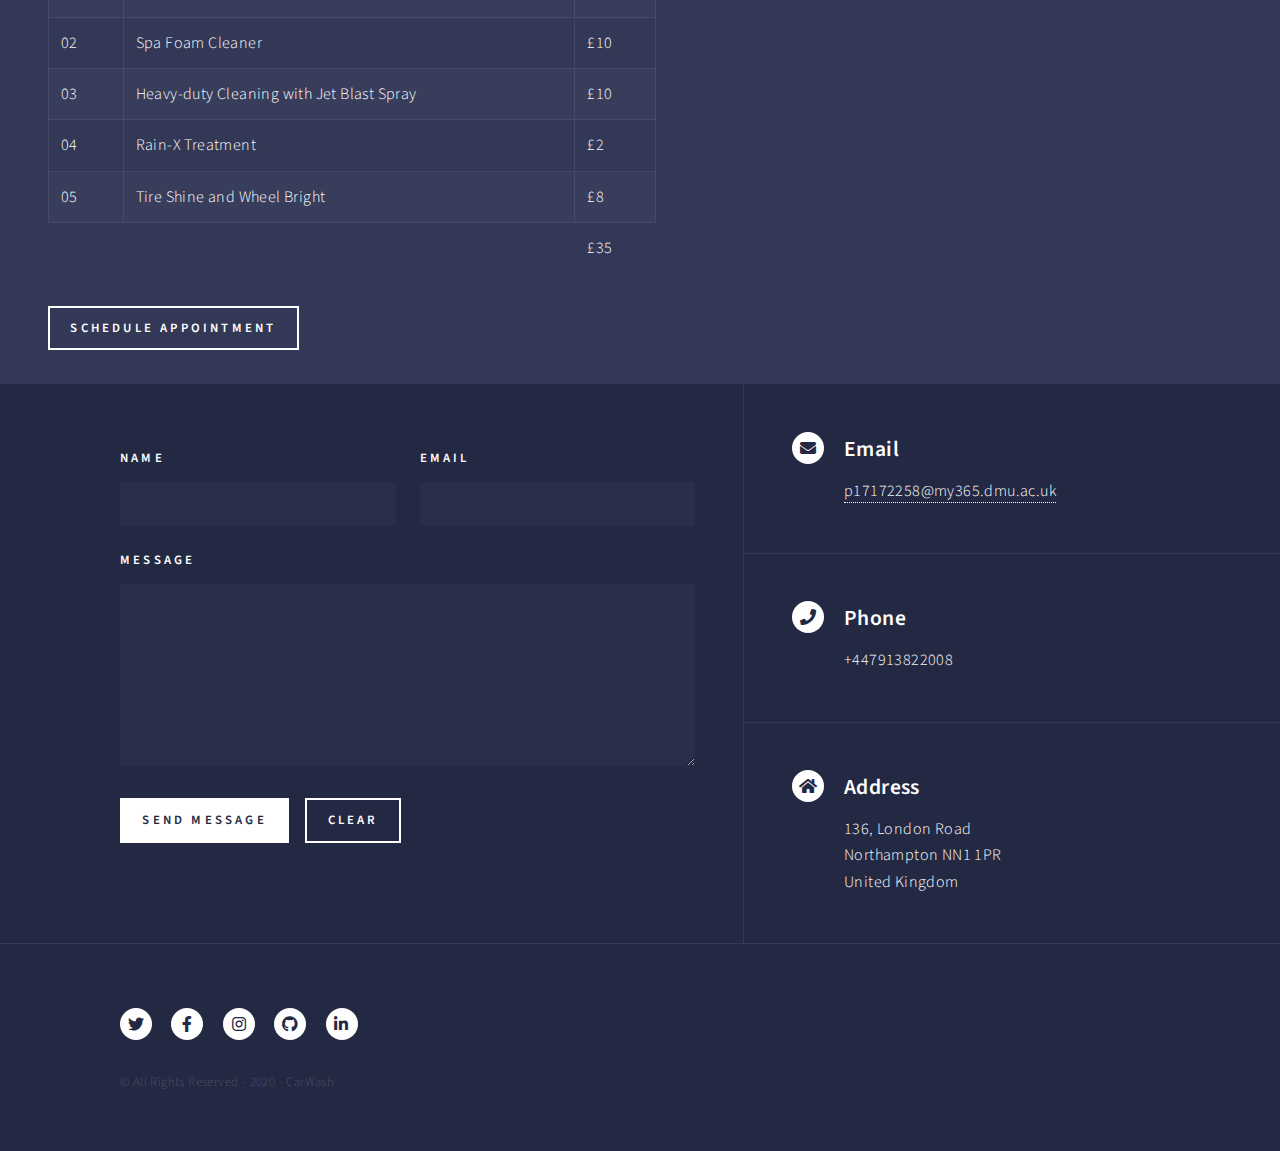
<file: services.html>
<!DOCTYPE HTML>
<html>

<head>
    <title>Services</title>
    <meta charset="utf-8" />
    <meta name="viewport" content="width=device-width, initial-scale=1, user-scalable=no" />
    <link rel="stylesheet" href="assets/css/main.css" />
    <noscript>
        <link rel="stylesheet" href="assets/css/noscript.css" />
    </noscript>
</head>

<body class="is-preload">

    <!-- Wrapper -->
    <div id="wrapper">

        <!-- Header -->
        <header id="header" class="alt">
            <a href="index.html" class="logo"><strong>Car</strong> <span>Wash</span></a>
            <nav>
                <div id="mySidebar" class="sidebar">
                    <a href="javascript:void(0)" class="closebtn" onclick="closeNav()">×</a>
                    <a href="index.html">Home</a>
                    <a href="about.html">About Us</a>
                    <a href="services.html">Services</a>
                    <a href="appointment.html">Appointment</a>
                </div>
                <div id="my-container">
                    <button class="openbtn" onclick="openNav()">Menu ☰</button>
                </div>
            </nav>
        </header>

        <!-- Banner -->

        <section id="banner" class="style2">
            <div class="inner">
                <span class="image">
<img src="images/service-banner.jpg" alt="banner" />
</span>
                <header class="major">
                    <h1>We’re Specialized In</h1>
                </header>
                <div class="content">
                    <p>Our goal is provides convenient and consistent car washing services</p>
                </div>
            </div>
        </section>

        <!-- Main -->
        <div id="main">

            <!-- Services -->
            <section id="two" class="spotlights">
                <section>
                    <a href="appointment.html" class="image">
                        <img src="images/01.jpg" alt="image" data-position="center center" />
                    </a>
                    <div class="content">
                        <div class="inner">
                            <header class="major">
                                <h3>Express Exterior</h3>
                            </header>
                            <p>Our tunnels are equipped with the industry’s latest car wash equipment and use only the finest soaps and wax available. Each car is washed with soft-cloth, neo-glide foam or lammswool cloth.
                                <br> Our Full Service Washes will either require the customer to stay in his or her vehicle or exit the vehicle while it is run through the tunnel. This process takes about 15 minutes or less.</p>

                            <div class="table-wrapper">
                                <table class="alt">
                                    <thead>
                                        <tr>
                                            <th>Item</th>
                                            <th>Description</th>
                                            <th>Price</th>
                                        </tr>
                                    </thead>
                                    <tbody>
                                        <tr>
                                            <td>01</td>
                                            <td>Pre-soak penetrating spray</td>
                                            <td>£5</td>
                                        </tr>
                                        <tr>
                                            <td>02</td>
                                            <td>Spa Foam Cleaner</td>
                                            <td>£10</td>
                                        </tr>
                                        <tr>
                                            <td>03</td>
                                            <td>Heavy-duty Cleaning with Jet Blast Spray</td>
                                            <td>£10</td>
                                        </tr>
                                        <tr>
                                            <td>04</td>
                                            <td>Rain-X Treatment</td>
                                            <td>£2</td>
                                        </tr>
                                        <tr>
                                            <td>05</td>
                                            <td>Tire Shine and Wheel Bright</td>
                                            <td>£8</td>
                                        </tr>
                                    </tbody>
                                    <tfoot>
                                        <tr>
                                            <td colspan="2"></td>
                                            <td>£35</td>
                                        </tr>
                                    </tfoot>
                                </table>
                            </div>
                            <ul class="actions">
                                <li><a href="appointment.html" class="button">Schedule Appointment</a></li>
                            </ul>
                        </div>
                    </div>
                </section>

                <section>
                    <a href="appointment.html" class="image">
                        <img src="images/02.jpg" alt="image" data-position="top center" />
                    </a>
                    <div class="content">
                        <div class="inner">
                            <header class="major">
                                <h3>Auto Detailing</h3>
                            </header>
                            <p>Want your car detailed inside and out but can’t be without your car? Try one of our while-you-wait Express Detail Services. In 20 minutes or less, your car’s exterior is protected with a coat of wax or the carpets can be cleaned or the interior will be air tooled, cleaned and dressed. Each service is 20 minutes and no appointment is necessary. Over-sized or heavily soiled cars may take longer with additional charges.
                                <br> Our Full Service Washes will either require the customer to stay in his or her vehicle or exit the vehicle while it is run through the tunnel. This process takes about 15 minutes or less.</p>
                            <div class="table-wrapper">
                                <table class="alt">
                                    <thead>
                                        <tr>
                                            <th>Item</th>
                                            <th>Description</th>
                                            <th>Price</th>
                                        </tr>
                                    </thead>
                                    <tbody>
                                        <tr>
                                            <td>01</td>
                                            <td>Pre-soak penetrating spray</td>
                                            <td>£5</td>
                                        </tr>
                                        <tr>
                                            <td>02</td>
                                            <td>Spa Foam Cleaner</td>
                                            <td>£10</td>
                                        </tr>
                                        <tr>
                                            <td>03</td>
                                            <td>Heavy-duty Cleaning with Jet Blast Spray</td>
                                            <td>£10</td>
                                        </tr>
                                        <tr>
                                            <td>04</td>
                                            <td>Rain-X Treatment</td>
                                            <td>£2</td>
                                        </tr>
                                        <tr>
                                            <td>05</td>
                                            <td>Tire Shine and Wheel Bright</td>
                                            <td>£8</td>
                                        </tr>
                                    </tbody>
                                    <tfoot>
                                        <tr>
                                            <td colspan="2"></td>
                                            <td>£35</td>
                                        </tr>
                                    </tfoot>
                                </table>
                            </div>
                            <ul class="actions">
                                <li><a href="appointment.html" class="button">Schedule Appointment</a></li>
                            </ul>
                        </div>
                    </div>
                </section>
                <section>
                    <a href="appointment.html" class="image">
                        <img src="images/03.jpg" alt="image" data-position="25% 25%" />
                    </a>
                    <div class="content">
                        <div class="inner">
                            <header class="major">
                                <h3>Triple Foam</h3>
                            </header>
                            <p>This is a more traditional car wash. Our tunnels are equipped with the industry’s latest car wash equipment and use only the finest soaps and wax available. Each car is washed with soft-cloth, neo-glide foam or lammswool cloth.
                                <br> Our Full Service Washes will either require the customer to stay in his or her vehicle or exit the vehicle while it is run through the tunnel. This process takes about 15 minutes or less.</p>
                            <div class="table-wrapper">
                                <table class="alt">
                                    <thead>
                                        <tr>
                                            <th>Item</th>
                                            <th>Description</th>
                                            <th>Price</th>
                                        </tr>
                                    </thead>
                                    <tbody>
                                        <tr>
                                            <td>01</td>
                                            <td>Pre-soak penetrating spray</td>
                                            <td>£5</td>
                                        </tr>
                                        <tr>
                                            <td>02</td>
                                            <td>Spa Foam Cleaner</td>
                                            <td>£10</td>
                                        </tr>
                                        <tr>
                                            <td>03</td>
                                            <td>Heavy-duty Cleaning with Jet Blast Spray</td>
                                            <td>£10</td>
                                        </tr>
                                        <tr>
                                            <td>04</td>
                                            <td>Rain-X Treatment</td>
                                            <td>£2</td>
                                        </tr>
                                        <tr>
                                            <td>05</td>
                                            <td>Tire Shine and Wheel Bright</td>
                                            <td>£8</td>
                                        </tr>
                                    </tbody>
                                    <tfoot>
                                        <tr>
                                            <td colspan="2"></td>
                                            <td>£35</td>
                                        </tr>
                                    </tfoot>
                                </table>
                            </div>
                            <ul class="actions">
                                <li><a href="appointment.html" class="button">Schedule Appointment</a></li>
                            </ul>
                        </div>
                    </div>
                </section>

                <section>
                    <a href="appointment.html" class="image">
                        <img src="images/05.jpg" alt="image" data-position="25% 25%" />
                    </a>
                    <div class="content">
                        <div class="inner">
                            <header class="major">
                                <h3>Hand Wax</h3>
                            </header>
                            <p>Want your car detailed inside and out but can’t be without your car? Try one of our while-you-wait Express Detail Services. In 20 minutes or less, your car’s exterior is protected with a coat of wax or the carpets can be cleaned or the interior will be air tooled, cleaned and dressed. Each service is 20 minutes and no appointment is necessary. Over-sized or heavily soiled cars may take longer with additional charges.
                                <br> Our Full Service Washes will either require the customer to stay in his or her vehicle or exit the vehicle while it is run through the tunnel. This process takes about 15 minutes or less.</p>
                            <div class="table-wrapper">
                                <table class="alt">
                                    <thead>
                                        <tr>
                                            <th>Item</th>
                                            <th>Description</th>
                                            <th>Price</th>
                                        </tr>
                                    </thead>
                                    <tbody>
                                        <tr>
                                            <td>01</td>
                                            <td>Pre-soak penetrating spray</td>
                                            <td>£5</td>
                                        </tr>
                                        <tr>
                                            <td>02</td>
                                            <td>Spa Foam Cleaner</td>
                                            <td>£10</td>
                                        </tr>
                                        <tr>
                                            <td>03</td>
                                            <td>Heavy-duty Cleaning with Jet Blast Spray</td>
                                            <td>£10</td>
                                        </tr>
                                        <tr>
                                            <td>04</td>
                                            <td>Rain-X Treatment</td>
                                            <td>£2</td>
                                        </tr>
                                        <tr>
                                            <td>05</td>
                                            <td>Tire Shine and Wheel Bright</td>
                                            <td>£8</td>
                                        </tr>
                                    </tbody>
                                    <tfoot>
                                        <tr>
                                            <td colspan="2"></td>
                                            <td>£35</td>
                                        </tr>
                                    </tfoot>
                                </table>
                            </div>
                            <ul class="actions">
                                <li><a href="appointment.html" class="button">Schedule Appointment</a></li>
                            </ul>
                        </div>
                    </div>
                </section>
                <section>
                    <a href="appointment.html" class="image">
                        <img src="images/04.jpg" alt="image" data-position="25% 25%" />
                    </a>
                    <div class="content">
                        <div class="inner">
                            <header class="major">
                                <h3>Full Service Wash</h3>
                            </header>
                            <p>This is a more traditional car wash. Our tunnels are equipped with the industry’s latest car wash equipment and use only the finest soaps and wax available. Each car is washed with soft-cloth, neo-glide foam or lammswool cloth.
                                <br> Our Full Service Washes will either require the customer to stay in his or her vehicle or exit the vehicle while it is run through the tunnel. This process takes about 15 minutes or less.</p>
                            <div class="table-wrapper">
                                <table class="alt">
                                    <thead>
                                        <tr>
                                            <th>Item</th>
                                            <th>Description</th>
                                            <th>Price</th>
                                        </tr>
                                    </thead>
                                    <tbody>
                                        <tr>
                                            <td>01</td>
                                            <td>Pre-soak penetrating spray</td>
                                            <td>£5</td>
                                        </tr>
                                        <tr>
                                            <td>02</td>
                                            <td>Spa Foam Cleaner</td>
                                            <td>£10</td>
                                        </tr>
                                        <tr>
                                            <td>03</td>
                                            <td>Heavy-duty Cleaning with Jet Blast Spray</td>
                                            <td>£10</td>
                                        </tr>
                                        <tr>
                                            <td>04</td>
                                            <td>Rain-X Treatment</td>
                                            <td>£2</td>
                                        </tr>
                                        <tr>
                                            <td>05</td>
                                            <td>Tire Shine and Wheel Bright</td>
                                            <td>£8</td>
                                        </tr>
                                    </tbody>
                                    <tfoot>
                                        <tr>
                                            <td colspan="2"></td>
                                            <td>£35</td>
                                        </tr>
                                    </tfoot>
                                </table>
                            </div>
                            <ul class="actions">
                                <li><a href="appointment.html" class="button">Schedule Appointment</a></li>
                            </ul>
                        </div>
                    </div>
                </section>
                <section>
                    <a href="appointment.html" class="image">
                        <img src="images/06.jpg" alt="image" data-position="25% 25%" />
                    </a>
                    <div class="content">
                        <div class="inner">
                            <header class="major">
                                <h3>Hand Wash</h3>
                            </header>
                            <p>Want your car detailed inside and out but can’t be without your car? Try one of our while-you-wait Express Detail Services. In 20 minutes or less, your car’s exterior is protected with a coat of wax or the carpets can be cleaned or the interior will be air tooled, cleaned and dressed. Each service is 20 minutes and no appointment is necessary. Over-sized or heavily soiled cars may take longer with additional charges.
                                <br> Our Full Service Washes will either require the customer to stay in his or her vehicle or exit the vehicle while it is run through the tunnel. This process takes about 15 minutes or less.</p>
                            <div class="table-wrapper">
                                <table class="alt">
                                    <thead>
                                        <tr>
                                            <th>Item</th>
                                            <th>Description</th>
                                            <th>Price</th>
                                        </tr>
                                    </thead>
                                    <tbody>
                                        <tr>
                                            <td>01</td>
                                            <td>Pre-soak penetrating spray</td>
                                            <td>£5</td>
                                        </tr>
                                        <tr>
                                            <td>02</td>
                                            <td>Spa Foam Cleaner</td>
                                            <td>£10</td>
                                        </tr>
                                        <tr>
                                            <td>03</td>
                                            <td>Heavy-duty Cleaning with Jet Blast Spray</td>
                                            <td>£10</td>
                                        </tr>
                                        <tr>
                                            <td>04</td>
                                            <td>Rain-X Treatment</td>
                                            <td>£2</td>
                                        </tr>
                                        <tr>
                                            <td>05</td>
                                            <td>Tire Shine and Wheel Bright</td>
                                            <td>£8</td>
                                        </tr>
                                    </tbody>
                                    <tfoot>
                                        <tr>
                                            <td colspan="2"></td>
                                            <td>£35</td>
                                        </tr>
                                    </tfoot>
                                </table>
                            </div>
                            <ul class="actions">
                                <li><a href="appointment.html" class="button">Schedule Appointment</a></li>
                            </ul>
                        </div>
                    </div>
                </section>
            </section>
        </div>

        <!-- Contact -->
        <section id="contact">
            <div class="inner">
                <section>
                    <form method="post" action="#">
                        <div class="fields">
                            <div class="field half">
                                <label for="name">Name</label>
                                <input type="text" name="name" id="name" />
                            </div>
                            <div class="field half">
                                <label for="email">Email</label>
                                <input type="text" name="email" id="email" />
                            </div>
                            <div class="field">
                                <label for="message">Message</label>
                                <textarea name="message" id="message" rows="6"></textarea>
                            </div>
                        </div>
                        <ul class="actions">
                            <li>
                                <input type="submit" value="Send Message" class="primary" />
                            </li>
                            <li>
                                <input type="reset" value="Clear" />
                            </li>
                        </ul>
                    </form>
                </section>
                <section class="split">
                    <section>
                        <div class="contact-method">
                            <span class="icon solid alt fa-envelope"></span>
                            <h3>Email</h3>
                            <a href="#">p17172258@my365.dmu.ac.uk</a>
                        </div>
                    </section>
                    <section>
                        <div class="contact-method">
                            <span class="icon solid alt fa-phone"></span>
                            <h3>Phone</h3>
                            <span>+447913822008</span>
                        </div>
                    </section>
                    <section>
                        <div class="contact-method">
                            <span class="icon solid alt fa-home"></span>
                            <h3>Address</h3>
                            <span>136, London Road<br />
Northampton NN1 1PR<br />
United Kingdom</span>
                        </div>
                    </section>
                </section>
            </div>
        </section>

        <!-- Footer -->
        <footer id="footer">
            <div class="inner">
                <ul class="icons">
                    <li><a href="#" class="icon brands alt fa-twitter"><span class="label">Twitter</span></a></li>
                    <li><a href="#" class="icon brands alt fa-facebook-f"><span class="label">Facebook</span></a></li>
                    <li><a href="#" class="icon brands alt fa-instagram"><span class="label">Instagram</span></a></li>
                    <li><a href="https://github.com/p17172258" class="icon brands alt fa-github"><span class="label">GitHub</span></a></li>
                    <li><a href="#" class="icon brands alt fa-linkedin-in"><span class="label">LinkedIn</span></a></li>
                </ul>
                <ul class="copyright">
                    <li>© All Rights Reserved - 2020 - CarWash</li>
                </ul>
            </div>
        </footer>
    </div>

    <!-- Scripts -->
    <script src="/assets/js/script.js"></script>

</body>

</html>
</file>
<file: assets/css/noscript.css>
/*
	Forty by HTML5 UP
	html5up.net | @ajlkn
	Free for personal and commercial use under the CCA 3.0 license (html5up.net/license)
*/

/* Banner */

	body.is-preload #banner:after {
		opacity: 0.85;
	}

	body.is-preload #banner > .inner {
		-moz-filter: none;
		-webkit-filter: none;
		-ms-filter: none;
		filter: none;
		-moz-transform: none;
		-webkit-transform: none;
		-ms-transform: none;
		transform: none;
		opacity: 1;
	}
</file>
<file: assets/css/main.css>
@import url(fontawesome-all.min.css);
@import url("https://fonts.googleapis.com/css?family=Source+Sans+Pro:300,300italic,600,600italic");

#myForm{
	width: 70%;
	margin: auto;
} 
.myFooter{
	text-align: center !important;
}
.myPricing{
	justify-content: space-between;
}
.myHeader{
	margin: auto;
	text-align: center;
	margin-bottom: 5% !important;
}

html {
	scroll-behavior: smooth;
}
html, body, div, span, applet, object,
iframe, h1, h2, h3, h4, h5, h6, p, blockquote,
pre, a, abbr, acronym, address, big, cite,
code, del, dfn, em, img, ins, kbd, q, s, samp,
small, strike, strong, sub, sup, tt, var, b,
u, i, center, dl, dt, dd, ol, ul, li, fieldset,
form, label, legend, table, caption, tbody,
tfoot, thead, tr, th, td, article, aside,
canvas, details, embed, figure, figcaption,
footer, header, hgroup, menu, nav, output, ruby,
section, summary, time, mark, audio, video {
	margin: 0;
	padding: 0;
	border: 0;
	font-size: 100%;
	font: inherit;
	vertical-align: baseline;}

article, aside, details, figcaption, figure,
footer, header, hgroup, menu, nav, section {
	display: block;}

body {
	line-height: 1;
}

ol, ul {
	list-style: none;
}

blockquote, q {
	quotes: none;
}

	blockquote:before, blockquote:after, q:before, q:after {
		content: '';
		content: none;
	}

table {
	border-collapse: collapse;
	border-spacing: 0;
}

body {
	-webkit-text-size-adjust: none;
}

mark {
	background-color: transparent;
	color: inherit;
}

input::-moz-focus-inner {
	border: 0;
	padding: 0;
}

input, select, textarea {
	-moz-appearance: none;
	-webkit-appearance: none;
	-ms-appearance: none;
	appearance: none;
}

/* Basic */

	@-ms-viewport {
		width: device-width;
	}

	body {
		-ms-overflow-style: scrollbar;
	}

	@media screen and (max-width: 480px) {

		html, body {
			min-width: 320px;
		}

	}

	html {
		box-sizing: border-box;
	}

	*, *:before, *:after {
		box-sizing: inherit;
	}

	body {
		background: #242943;
	}

		body.is-preload *, body.is-preload *:before, body.is-preload *:after {
			-moz-animation: none !important;
			-webkit-animation: none !important;
			-ms-animation: none !important;
			animation: none !important;
			-moz-transition: none !important;
			-webkit-transition: none !important;
			-ms-transition: none !important;
			transition: none !important;
		}

/* Type */

	body, input, select, textarea {
		color: #ffffff;
		font-family: "Source Sans Pro", Helvetica, sans-serif;
		font-size: 17pt;
		font-weight: 300;
		letter-spacing: 0.025em;
		line-height: 1.65;
	}

		@media screen and (max-width: 1680px) {

			body, input, select, textarea {
				font-size: 14pt;
			}

		}

		@media screen and (max-width: 1280px) {

			body, input, select, textarea {
				font-size: 12pt;
			}

		}

		@media screen and (max-width: 360px) {

			body, input, select, textarea {
				font-size: 11pt;
			}

		}

	a {
		-moz-transition: color 0.2s ease-in-out, border-bottom-color 0.2s ease-in-out;
		-webkit-transition: color 0.2s ease-in-out, border-bottom-color 0.2s ease-in-out;
		-ms-transition: color 0.2s ease-in-out, border-bottom-color 0.2s ease-in-out;
		transition: color 0.2s ease-in-out, border-bottom-color 0.2s ease-in-out;
		border-bottom: dotted 1px;
		color: inherit;
		text-decoration: none;
	}

		a:hover {
			border-bottom-color: transparent;
			color: #9bf1ff !important;
		}

		a:active {
			color: #53e3fb !important;
		}

	strong, b {
		color: #ffffff;
		font-weight: 600;
	}

	em, i {
		font-style: italic;
	}

	p {
		margin: 0 0 2em 0;
	}

	h1, h2, h3, h4, h5, h6 {
		color: #ffffff;
		font-weight: 600;
		line-height: 1.65;
		margin: 0 0 1em 0;
	}

		h1 a, h2 a, h3 a, h4 a, h5 a, h6 a {
			color: inherit;
			border-bottom: 0;
		}

	h1 {
		font-size: 2.5em;
	}

	h2 {
		font-size: 1.75em;
	}

	h3 {
		font-size: 1.35em;
	}

	h4 {
		font-size: 1.1em;
	}

	h5 {
		font-size: 0.9em;
	}

	h6 {
		font-size: 0.7em;
	}

	@media screen and (max-width: 736px) {

		h1 {
			font-size: 2em;
		}

		h2 {
			font-size: 1.5em;
		}

		h3 {
			font-size: 1.25em;
		}

	}

	sub {
		font-size: 0.8em;
		position: relative;
		top: 0.5em;
	}

	sup {
		font-size: 0.8em;
		position: relative;
		top: -0.5em;
	}

	blockquote {
		border-left: solid 4px rgba(212, 212, 255, 0.1);
		font-style: italic;
		margin: 0 0 2em 0;
		padding: 0.5em 0 0.5em 2em;
	}

	code {
		background: rgba(212, 212, 255, 0.035);
		font-family: "Courier New", monospace;
		font-size: 0.9em;
		margin: 0 0.25em;
		padding: 0.25em 0.65em;
	}

	pre {
		-webkit-overflow-scrolling: touch;
		font-family: "Courier New", monospace;
		font-size: 0.9em;
		margin: 0 0 2em 0;
	}

		pre code {
			display: block;
			line-height: 1.75;
			padding: 1em 1.5em;
			overflow-x: auto;
		}

	hr {
		border: 0;
		border-bottom: solid 1px rgba(212, 212, 255, 0.1);
		margin: 2em 0;
	}

		hr.major {
			margin: 3em 0;
		}

	.align-left {
		text-align: left;
	}

	.align-center {
		text-align: center;
	}

	.align-right {
		text-align: right;
	}

/* Row */

	.row {
		display: flex;
		flex-wrap: wrap;
		box-sizing: border-box;
		align-items: stretch;
	}

		.row > * {
			box-sizing: border-box;
		}

		.row.gtr-uniform > * > :last-child {
			margin-bottom: 0;
		}

		.row.aln-left {
			justify-content: flex-start;
		}

		.row.aln-center {
			justify-content: center;
		}

		.row.aln-right {
			justify-content: flex-end;
		}

		.row.aln-top {
			align-items: flex-start;
		}

		.row.aln-middle {
			align-items: center;
		}

		.row.aln-bottom {
			align-items: flex-end;
		}

		.row > .imp {
			order: -1;
		}

		.row > .col-1 {
			width: 8.33333%;
		}

		.row > .off-1 {
			margin-left: 8.33333%;
		}

		.row > .col-2 {
			width: 16.66667%;
		}

		.row > .off-2 {
			margin-left: 16.66667%;
		}

		.row > .col-3 {
			width: 25%;
		}

		.row > .off-3 {
			margin-left: 25%;
		}

		.row > .col-4 {
			width: 25.33333%;
		}

		.row > .off-4 {
			margin-left: 33.33333%;
		}

		.row > .col-5 {
			width: 41.66667%;
		}

		.row > .off-5 {
			margin-left: 41.66667%;
		}

		.row > .col-6 {
			width: 50%;
		}

		.row > .off-6 {
			margin-left: 50%;
		}

		.row > .col-7 {
			width: 58.33333%;
		}

		.row > .off-7 {
			margin-left: 58.33333%;
		}

		.row > .col-8 {
			width: 66.66667%;
		}

		.row > .off-8 {
			margin-left: 66.66667%;
		}

		.row > .col-9 {
			width: 75%;
		}

		.row > .off-9 {
			margin-left: 75%;
		}

		.row > .col-10 {
			width: 83.33333%;
		}

		.row > .off-10 {
			margin-left: 83.33333%;
		}

		.row > .col-11 {
			width: 91.66667%;
		}

		.row > .off-11 {
			margin-left: 91.66667%;
		}

		.row > .col-12 {
			width: 100%;
		}

		.row > .off-12 {
			margin-left: 100%;
		}

		.row.gtr-0 {
			margin-top: 0;
			margin-left: 0em;
		}

			.row.gtr-0 > * {
				padding: 0 0 0 0em;
			}

			.row.gtr-0.gtr-uniform {
				margin-top: 0em;
			}

				.row.gtr-0.gtr-uniform > * {
					padding-top: 0em;
				}

		.row.gtr-25 {
			margin-top: 0;
			margin-left: -0.5em;
		}

			.row.gtr-25 > * {
				padding: 0 0 0 0.5em;
			}

			.row.gtr-25.gtr-uniform {
				margin-top: -0.5em;
			}

				.row.gtr-25.gtr-uniform > * {
					padding-top: 0.5em;
				}

		.row.gtr-50 {
			margin-top: 0;
			margin-left: -1em;
		}

			.row.gtr-50 > * {
				padding: 0 0 0 1em;
			}

			.row.gtr-50.gtr-uniform {
				margin-top: -1em;
			}

				.row.gtr-50.gtr-uniform > * {
					padding-top: 1em;
				}

		.row {
			margin-top: 0;
			margin-left: -2em;
		}

			.row > * {
				padding: 0 0 0 2em;
			}

			.row.gtr-uniform {
				margin-top: -2em;
			}

				.row.gtr-uniform > * {
					padding-top: 2em;
				}

		.row.gtr-150 {
			margin-top: 0;
			margin-left: -3em;
		}

			.row.gtr-150 > * {
				padding: 0 0 0 3em;
			}

			.row.gtr-150.gtr-uniform {
				margin-top: -3em;
			}

				.row.gtr-150.gtr-uniform > * {
					padding-top: 3em;
				}

		.row.gtr-200 {
			margin-top: 0;
			margin-left: -4em;
		}

			.row.gtr-200 > * {
				padding: 0 0 0 4em;
			}

			.row.gtr-200.gtr-uniform {
				margin-top: -4em;
			}

				.row.gtr-200.gtr-uniform > * {
					padding-top: 4em;
				}

		@media screen and (max-width: 1680px) {

			.row {
				display: flex;
				flex-wrap: wrap;
				box-sizing: border-box;
				align-items: stretch;
			}

				.row > * {
					box-sizing: border-box;
				}

				.row.gtr-uniform > * > :last-child {
					margin-bottom: 0;
				}

				.row.aln-left {
					justify-content: flex-start;
				}

				.row.aln-center {
					justify-content: center;
				}

				.row.aln-right {
					justify-content: flex-end;
				}

				.row.aln-top {
					align-items: flex-start;
				}

				.row.aln-middle {
					align-items: center;
				}

				.row.aln-bottom {
					align-items: flex-end;
				}

				.row > .imp-xlarge {
					order: -1;
				}

				.row > .col-1-xlarge {
					width: 8.33333%;
				}

				.row > .off-1-xlarge {
					margin-left: 8.33333%;
				}

				.row > .col-2-xlarge {
					width: 16.66667%;
				}

				.row > .off-2-xlarge {
					margin-left: 16.66667%;
				}

				.row > .col-3-xlarge {
					width: 25%;
				}

				.row > .off-3-xlarge {
					margin-left: 25%;
				}

				.row > .col-4-xlarge {
					width: 33.33333%;
				}

				.row > .off-4-xlarge {
					margin-left: 33.33333%;
				}

				.row > .col-5-xlarge {
					width: 41.66667%;
				}

				.row > .off-5-xlarge {
					margin-left: 41.66667%;
				}

				.row > .col-6-xlarge {
					width: 50%;
				}

				.row > .off-6-xlarge {
					margin-left: 50%;
				}

				.row > .col-7-xlarge {
					width: 58.33333%;
				}

				.row > .off-7-xlarge {
					margin-left: 58.33333%;
				}

				.row > .col-8-xlarge {
					width: 66.66667%;
				}

				.row > .off-8-xlarge {
					margin-left: 66.66667%;
				}

				.row > .col-9-xlarge {
					width: 75%;
				}

				.row > .off-9-xlarge {
					margin-left: 75%;
				}

				.row > .col-10-xlarge {
					width: 83.33333%;
				}

				.row > .off-10-xlarge {
					margin-left: 83.33333%;
				}

				.row > .col-11-xlarge {
					width: 91.66667%;
				}

				.row > .off-11-xlarge {
					margin-left: 91.66667%;
				}

				.row > .col-12-xlarge {
					width: 100%;
				}

				.row > .off-12-xlarge {
					margin-left: 100%;
				}

				.row.gtr-0 {
					margin-top: 0;
					margin-left: 0em;
				}

					.row.gtr-0 > * {
						padding: 0 0 0 0em;
					}

					.row.gtr-0.gtr-uniform {
						margin-top: 0em;
					}

						.row.gtr-0.gtr-uniform > * {
							padding-top: 0em;
						}

				.row.gtr-25 {
					margin-top: 0;
					margin-left: -0.5em;
				}

					.row.gtr-25 > * {
						padding: 0 0 0 0.5em;
					}

					.row.gtr-25.gtr-uniform {
						margin-top: -0.5em;
					}

						.row.gtr-25.gtr-uniform > * {
							padding-top: 0.5em;
						}

				.row.gtr-50 {
					margin-top: 0;
					margin-left: -1em;
				}

					.row.gtr-50 > * {
						padding: 0 0 0 1em;
					}

					.row.gtr-50.gtr-uniform {
						margin-top: -1em;
					}

						.row.gtr-50.gtr-uniform > * {
							padding-top: 1em;
						}

				.row {
					margin-top: 0;
					margin-left: -2em;
				}

					.row > * {
						padding: 0 0 0 2em;
					}

					.row.gtr-uniform {
						margin-top: -2em;
					}

						.row.gtr-uniform > * {
							padding-top: 2em;
						}

				.row.gtr-150 {
					margin-top: 0;
					margin-left: -3em;
				}

					.row.gtr-150 > * {
						padding: 0 0 0 3em;
					}

					.row.gtr-150.gtr-uniform {
						margin-top: -3em;
					}

						.row.gtr-150.gtr-uniform > * {
							padding-top: 3em;
						}

				.row.gtr-200 {
					margin-top: 0;
					margin-left: -4em;
				}

					.row.gtr-200 > * {
						padding: 0 0 0 4em;
					}

					.row.gtr-200.gtr-uniform {
						margin-top: -4em;
					}

						.row.gtr-200.gtr-uniform > * {
							padding-top: 4em;
						}

		}

		@media screen and (max-width: 1280px) {

			.row {
				display: flex;
				flex-wrap: wrap;
				box-sizing: border-box;
				align-items: stretch;
			}

				.row > * {
					box-sizing: border-box;
				}

				.row.gtr-uniform > * > :last-child {
					margin-bottom: 0;
				}

				.row.aln-left {
					justify-content: flex-start;
				}

				.row.aln-center {
					justify-content: center;
				}

				.row.aln-right {
					justify-content: flex-end;
				}

				.row.aln-top {
					align-items: flex-start;
				}

				.row.aln-middle {
					align-items: center;
				}

				.row.aln-bottom {
					align-items: flex-end;
				}

				.row > .imp-large {
					order: -1;
				}

				.row > .col-1-large {
					width: 8.33333%;
				}

				.row > .off-1-large {
					margin-left: 8.33333%;
				}

				.row > .col-2-large {
					width: 16.66667%;
				}

				.row > .off-2-large {
					margin-left: 16.66667%;
				}

				.row > .col-3-large {
					width: 25%;
				}

				.row > .off-3-large {
					margin-left: 25%;
				}

				.row > .col-4-large {
					width: 33.33333%;
				}

				.row > .off-4-large {
					margin-left: 33.33333%;
				}

				.row > .col-5-large {
					width: 41.66667%;
				}

				.row > .off-5-large {
					margin-left: 41.66667%;
				}

				.row > .col-6-large {
					width: 50%;
				}

				.row > .off-6-large {
					margin-left: 50%;
				}

				.row > .col-7-large {
					width: 58.33333%;
				}

				.row > .off-7-large {
					margin-left: 58.33333%;
				}

				.row > .col-8-large {
					width: 66.66667%;
				}

				.row > .off-8-large {
					margin-left: 66.66667%;
				}

				.row > .col-9-large {
					width: 75%;
				}

				.row > .off-9-large {
					margin-left: 75%;
				}

				.row > .col-10-large {
					width: 83.33333%;
				}

				.row > .off-10-large {
					margin-left: 83.33333%;
				}

				.row > .col-11-large {
					width: 91.66667%;
				}

				.row > .off-11-large {
					margin-left: 91.66667%;
				}

				.row > .col-12-large {
					width: 100%;
				}

				.row > .off-12-large {
					margin-left: 100%;
				}

				.row.gtr-0 {
					margin-top: 0;
					margin-left: 0em;
				}

					.row.gtr-0 > * {
						padding: 0 0 0 0em;
					}

					.row.gtr-0.gtr-uniform {
						margin-top: 0em;
					}

						.row.gtr-0.gtr-uniform > * {
							padding-top: 0em;
						}

				.row.gtr-25 {
					margin-top: 0;
					margin-left: -0.375em;
				}

					.row.gtr-25 > * {
						padding: 0 0 0 0.375em;
					}

					.row.gtr-25.gtr-uniform {
						margin-top: -0.375em;
					}

						.row.gtr-25.gtr-uniform > * {
							padding-top: 0.375em;
						}

				.row.gtr-50 {
					margin-top: 0;
					margin-left: -0.75em;
				}

					.row.gtr-50 > * {
						padding: 0 0 0 0.75em;
					}

					.row.gtr-50.gtr-uniform {
						margin-top: -0.75em;
					}

						.row.gtr-50.gtr-uniform > * {
							padding-top: 0.75em;
						}

				.row {
					margin-top: 0;
					margin-left: -1.5em;
				}

					.row > * {
						padding: 0 0 0 1.5em;
					}

					.row.gtr-uniform {
						margin-top: -1.5em;
					}

						.row.gtr-uniform > * {
							padding-top: 1.5em;
						}

				.row.gtr-150 {
					margin-top: 0;
					margin-left: -2.25em;
				}

					.row.gtr-150 > * {
						padding: 0 0 0 2.25em;
					}

					.row.gtr-150.gtr-uniform {
						margin-top: -2.25em;
					}

						.row.gtr-150.gtr-uniform > * {
							padding-top: 2.25em;
						}

				.row.gtr-200 {
					margin-top: 0;
					margin-left: -3em;
				}

					.row.gtr-200 > * {
						padding: 0 0 0 3em;
					}

					.row.gtr-200.gtr-uniform {
						margin-top: -3em;
					}

						.row.gtr-200.gtr-uniform > * {
							padding-top: 3em;
						}

		}

		@media screen and (max-width: 980px) {

			.row {
				display: flex;
				flex-wrap: wrap;
				box-sizing: border-box;
				align-items: stretch;
			}

				.row > * {
					box-sizing: border-box;
				}

				.row.gtr-uniform > * > :last-child {
					margin-bottom: 0;
				}

				.row.aln-left {
					justify-content: flex-start;
				}

				.row.aln-center {
					justify-content: center;
				}

				.row.aln-right {
					justify-content: flex-end;
				}

				.row.aln-top {
					align-items: flex-start;
				}

				.row.aln-middle {
					align-items: center;
				}

				.row.aln-bottom {
					align-items: flex-end;
				}

				.row > .imp-medium {
					order: -1;
				}

				.row > .col-1-medium {
					width: 8.33333%;
				}

				.row > .off-1-medium {
					margin-left: 8.33333%;
				}

				.row > .col-2-medium {
					width: 16.66667%;
				}

				.row > .off-2-medium {
					margin-left: 16.66667%;
				}

				.row > .col-3-medium {
					width: 25%;
				}

				.row > .off-3-medium {
					margin-left: 25%;
				}

				.row > .col-4-medium {
					width: 33.33333%;
				}

				.row > .off-4-medium {
					margin-left: 33.33333%;
				}

				.row > .col-5-medium {
					width: 41.66667%;
				}

				.row > .off-5-medium {
					margin-left: 41.66667%;
				}

				.row > .col-6-medium {
					width: 50%;
				}

				.row > .off-6-medium {
					margin-left: 50%;
				}

				.row > .col-7-medium {
					width: 58.33333%;
				}

				.row > .off-7-medium {
					margin-left: 58.33333%;
				}

				.row > .col-8-medium {
					width: 66.66667%;
				}

				.row > .off-8-medium {
					margin-left: 66.66667%;
				}

				.row > .col-9-medium {
					width: 75%;
				}

				.row > .off-9-medium {
					margin-left: 75%;
				}

				.row > .col-10-medium {
					width: 83.33333%;
				}

				.row > .off-10-medium {
					margin-left: 83.33333%;
				}

				.row > .col-11-medium {
					width: 91.66667%;
				}

				.row > .off-11-medium {
					margin-left: 91.66667%;
				}

				.row > .col-12-medium {
					width: 100%;
				}

				.row > .off-12-medium {
					margin-left: 100%;
				}

				.row.gtr-0 {
					margin-top: 0;
					margin-left: 0em;
				}

					.row.gtr-0 > * {
						padding: 0 0 0 0em;
					}

					.row.gtr-0.gtr-uniform {
						margin-top: 0em;
					}

						.row.gtr-0.gtr-uniform > * {
							padding-top: 0em;
						}

				.row.gtr-25 {
					margin-top: 0;
					margin-left: -0.375em;
				}

					.row.gtr-25 > * {
						padding: 0 0 0 0.375em;
					}

					.row.gtr-25.gtr-uniform {
						margin-top: -0.375em;
					}

						.row.gtr-25.gtr-uniform > * {
							padding-top: 0.375em;
						}

				.row.gtr-50 {
					margin-top: 0;
					margin-left: -0.75em;
				}

					.row.gtr-50 > * {
						padding: 0 0 0 0.75em;
					}

					.row.gtr-50.gtr-uniform {
						margin-top: -0.75em;
					}

						.row.gtr-50.gtr-uniform > * {
							padding-top: 0.75em;
						}

				.row {
					margin-top: 0;
					margin-left: -1.5em;
				}

					.row > * {
						padding: 0 0 0 1.5em;
					}

					.row.gtr-uniform {
						margin-top: -1.5em;
					}

						.row.gtr-uniform > * {
							padding-top: 1.5em;
						}

				.row.gtr-150 {
					margin-top: 0;
					margin-left: -2.25em;
				}

					.row.gtr-150 > * {
						padding: 0 0 0 2.25em;
					}

					.row.gtr-150.gtr-uniform {
						margin-top: -2.25em;
					}

						.row.gtr-150.gtr-uniform > * {
							padding-top: 2.25em;
						}

				.row.gtr-200 {
					margin-top: 0;
					margin-left: -3em;
				}

					.row.gtr-200 > * {
						padding: 0 0 0 3em;
					}

					.row.gtr-200.gtr-uniform {
						margin-top: -3em;
					}

						.row.gtr-200.gtr-uniform > * {
							padding-top: 3em;
						}

		}

		@media screen and (max-width: 736px) {

			.row {
				display: flex;
				flex-wrap: wrap;
				box-sizing: border-box;
				align-items: stretch;
			}

				.row > * {
					box-sizing: border-box;
				}

				.row.gtr-uniform > * > :last-child {
					margin-bottom: 0;
				}

				.row.aln-left {
					justify-content: flex-start;
				}

				.row.aln-center {
					justify-content: center;
				}

				.row.aln-right {
					justify-content: flex-end;
				}

				.row.aln-top {
					align-items: flex-start;
				}

				.row.aln-middle {
					align-items: center;
				}

				.row.aln-bottom {
					align-items: flex-end;
				}

				.row > .imp-small {
					order: -1;
				}

				.row > .col-1-small {
					width: 8.33333%;
				}

				.row > .off-1-small {
					margin-left: 8.33333%;
				}

				.row > .col-2-small {
					width: 16.66667%;
				}

				.row > .off-2-small {
					margin-left: 16.66667%;
				}

				.row > .col-3-small {
					width: 25%;
				}

				.row > .off-3-small {
					margin-left: 25%;
				}

				.row > .col-4-small {
					width: 33.33333%;
				}

				.row > .off-4-small {
					margin-left: 33.33333%;
				}

				.row > .col-5-small {
					width: 41.66667%;
				}

				.row > .off-5-small {
					margin-left: 41.66667%;
				}

				.row > .col-6-small {
					width: 50%;
				}

				.row > .off-6-small {
					margin-left: 50%;
				}

				.row > .col-7-small {
					width: 58.33333%;
				}

				.row > .off-7-small {
					margin-left: 58.33333%;
				}

				.row > .col-8-small {
					width: 66.66667%;
				}

				.row > .off-8-small {
					margin-left: 66.66667%;
				}

				.row > .col-9-small {
					width: 75%;
				}

				.row > .off-9-small {
					margin-left: 75%;
				}

				.row > .col-10-small {
					width: 83.33333%;
				}

				.row > .off-10-small {
					margin-left: 83.33333%;
				}

				.row > .col-11-small {
					width: 91.66667%;
				}

				.row > .off-11-small {
					margin-left: 91.66667%;
				}

				.row > .col-12-small {
					width: 100%;
				}

				.row > .off-12-small {
					margin-left: 100%;
				}

				.row.gtr-0 {
					margin-top: 0;
					margin-left: 0em;
				}

					.row.gtr-0 > * {
						padding: 0 0 0 0em;
					}

					.row.gtr-0.gtr-uniform {
						margin-top: 0em;
					}

						.row.gtr-0.gtr-uniform > * {
							padding-top: 0em;
						}

				.row.gtr-25 {
					margin-top: 0;
					margin-left: -0.3125em;
				}

					.row.gtr-25 > * {
						padding: 0 0 0 0.3125em;
					}

					.row.gtr-25.gtr-uniform {
						margin-top: -0.3125em;
					}

						.row.gtr-25.gtr-uniform > * {
							padding-top: 0.3125em;
						}

				.row.gtr-50 {
					margin-top: 0;
					margin-left: -0.625em;
				}

					.row.gtr-50 > * {
						padding: 0 0 0 0.625em;
					}

					.row.gtr-50.gtr-uniform {
						margin-top: -0.625em;
					}

						.row.gtr-50.gtr-uniform > * {
							padding-top: 0.625em;
						}

				.row {
					margin-top: 0;
					margin-left: -1.25em;
				}

					.row > * {
						padding: 0 0 0 1.25em;
					}

					.row.gtr-uniform {
						margin-top: -1.25em;
					}

						.row.gtr-uniform > * {
							padding-top: 1.25em;
						}

				.row.gtr-150 {
					margin-top: 0;
					margin-left: -1.875em;
				}

					.row.gtr-150 > * {
						padding: 0 0 0 1.875em;
					}

					.row.gtr-150.gtr-uniform {
						margin-top: -1.875em;
					}

						.row.gtr-150.gtr-uniform > * {
							padding-top: 1.875em;
						}

				.row.gtr-200 {
					margin-top: 0;
					margin-left: -2.5em;
				}

					.row.gtr-200 > * {
						padding: 0 0 0 2.5em;
					}

					.row.gtr-200.gtr-uniform {
						margin-top: -2.5em;
					}

						.row.gtr-200.gtr-uniform > * {
							padding-top: 2.5em;
						}

		}

		@media screen and (max-width: 480px) {

			.row {
				display: flex;
				flex-wrap: wrap;
				box-sizing: border-box;
				align-items: stretch;
			}

				.row > * {
					box-sizing: border-box;
				}

				.row.gtr-uniform > * > :last-child {
					margin-bottom: 0;
				}

				.row.aln-left {
					justify-content: flex-start;
				}

				.row.aln-center {
					justify-content: center;
				}

				.row.aln-right {
					justify-content: flex-end;
				}

				.row.aln-top {
					align-items: flex-start;
				}

				.row.aln-middle {
					align-items: center;
				}

				.row.aln-bottom {
					align-items: flex-end;
				}

				.row > .imp-xsmall {
					order: -1;
				}

				.row > .col-1-xsmall {
					width: 8.33333%;
				}

				.row > .off-1-xsmall {
					margin-left: 8.33333%;
				}

				.row > .col-2-xsmall {
					width: 16.66667%;
				}

				.row > .off-2-xsmall {
					margin-left: 16.66667%;
				}

				.row > .col-3-xsmall {
					width: 25%;
				}

				.row > .off-3-xsmall {
					margin-left: 25%;
				}

				.row > .col-4-xsmall {
					width: 33.33333%;
				}

				.row > .off-4-xsmall {
					margin-left: 33.33333%;
				}

				.row > .col-5-xsmall {
					width: 41.66667%;
				}

				.row > .off-5-xsmall {
					margin-left: 41.66667%;
				}

				.row > .col-6-xsmall {
					width: 50%;
				}

				.row > .off-6-xsmall {
					margin-left: 50%;
				}

				.row > .col-7-xsmall {
					width: 58.33333%;
				}

				.row > .off-7-xsmall {
					margin-left: 58.33333%;
				}

				.row > .col-8-xsmall {
					width: 66.66667%;
				}

				.row > .off-8-xsmall {
					margin-left: 66.66667%;
				}

				.row > .col-9-xsmall {
					width: 75%;
				}

				.row > .off-9-xsmall {
					margin-left: 75%;
				}

				.row > .col-10-xsmall {
					width: 83.33333%;
				}

				.row > .off-10-xsmall {
					margin-left: 83.33333%;
				}

				.row > .col-11-xsmall {
					width: 91.66667%;
				}

				.row > .off-11-xsmall {
					margin-left: 91.66667%;
				}

				.row > .col-12-xsmall {
					width: 100%;
				}

				.row > .off-12-xsmall {
					margin-left: 100%;
				}

				.row.gtr-0 {
					margin-top: 0;
					margin-left: 0em;
				}

					.row.gtr-0 > * {
						padding: 0 0 0 0em;
					}

					.row.gtr-0.gtr-uniform {
						margin-top: 0em;
					}

						.row.gtr-0.gtr-uniform > * {
							padding-top: 0em;
						}

				.row.gtr-25 {
					margin-top: 0;
					margin-left: -0.3125em;
				}

					.row.gtr-25 > * {
						padding: 0 0 0 0.3125em;
					}

					.row.gtr-25.gtr-uniform {
						margin-top: -0.3125em;
					}

						.row.gtr-25.gtr-uniform > * {
							padding-top: 0.3125em;
						}

				.row.gtr-50 {
					margin-top: 0;
					margin-left: -0.625em;
				}

					.row.gtr-50 > * {
						padding: 0 0 0 0.625em;
					}

					.row.gtr-50.gtr-uniform {
						margin-top: -0.625em;
					}

						.row.gtr-50.gtr-uniform > * {
							padding-top: 0.625em;
						}

				.row {
					margin-top: 0;
					margin-left: -1.25em;
				}

					.row > * {
						padding: 0 0 0 1.25em;
					}

					.row.gtr-uniform {
						margin-top: -1.25em;
					}

						.row.gtr-uniform > * {
							padding-top: 1.25em;
						}

				.row.gtr-150 {
					margin-top: 0;
					margin-left: -1.875em;
				}

					.row.gtr-150 > * {
						padding: 0 0 0 1.875em;
					}

					.row.gtr-150.gtr-uniform {
						margin-top: -1.875em;
					}

						.row.gtr-150.gtr-uniform > * {
							padding-top: 1.875em;
						}

				.row.gtr-200 {
					margin-top: 0;
					margin-left: -2.5em;
				}

					.row.gtr-200 > * {
						padding: 0 0 0 2.5em;
					}

					.row.gtr-200.gtr-uniform {
						margin-top: -2.5em;
					}

						.row.gtr-200.gtr-uniform > * {
							padding-top: 2.5em;
						}

		}

/* Section/Article */

	section.special, article.special {
		text-align: center;
	}

	header.major {
		width: -moz-max-content;
		width: -webkit-max-content;
		width: -ms-max-content;
		width: max-content;
		margin-bottom: 2em;
	}

		header.major > :first-child {
			margin-bottom: 0;
			width: calc(100% + 0.5em);
		}

			header.major > :first-child:after {
				content: '';
				background-color: #ffffff;
				display: block;
				height: 2px;
				margin: 0.325em 0 0.5em 0;
				width: 100%;
			}

		header.major > p {
			font-size: 0.7em;
			font-weight: 600;
			letter-spacing: 0.25em;
			margin-bottom: 0;
			text-transform: uppercase;
		}

		body.is-ie header.major > :first-child:after {
			max-width: 9em;
		}

		body.is-ie header.major > h1:after {
			max-width: 100% !important;
		}

	@media screen and (max-width: 736px) {

		header.major > p br {
			display: none;
		}

	}

/* Form */

	form {
		margin: 0 0 2em 0;
	}

		form > :last-child {
			margin-bottom: 0;
		}

		form > .fields {
			display: -moz-flex;
			display: -webkit-flex;
			display: -ms-flex;
			display: flex;
			-moz-flex-wrap: wrap;
			-webkit-flex-wrap: wrap;
			-ms-flex-wrap: wrap;
			flex-wrap: wrap;
			width: calc(100% + 3em);
			margin: -1.5em 0 2em -1.5em;
		}

			form > .fields > .field {
				-moz-flex-grow: 0;
				-webkit-flex-grow: 0;
				-ms-flex-grow: 0;
				flex-grow: 0;
				-moz-flex-shrink: 0;
				-webkit-flex-shrink: 0;
				-ms-flex-shrink: 0;
				flex-shrink: 0;
				padding: 1.5em 0 0 1.5em;
				width: calc(100% - 1.5em);
			}

				form > .fields > .field.half {
					width: calc(50% - 0.75em);
				}

				form > .fields > .field.third {
					width: calc(100%/3 - 0.5em);
				}

				form > .fields > .field.quarter {
					width: calc(25% - 0.375em);
				}

		@media screen and (max-width: 480px) {

			form > .fields {
				width: calc(100% + 3em);
				margin: -1.5em 0 2em -1.5em;
			}

				form > .fields > .field {
					padding: 1.5em 0 0 1.5em;
					width: calc(100% - 1.5em);
				}

					form > .fields > .field.half {
						width: calc(100% - 1.5em);
					}

					form > .fields > .field.third {
						width: calc(100% - 1.5em);
					}

					form > .fields > .field.quarter {
						width: calc(100% - 1.5em);
					}

		}

	label {
		color: #ffffff;
		display: block;
		font-size: 0.8em;
		font-weight: 600;
		letter-spacing: 0.25em;
		margin: 0 0 1em 0;
		text-transform: uppercase;
	}

	input[type="text"],
	input[type="password"],
	input[type="email"],
	input[type="tel"],
	input[type="search"],
	input[type="url"],
	select,
	textarea {
		-moz-appearance: none;
		-webkit-appearance: none;
		-ms-appearance: none;
		appearance: none;
		background: rgba(212, 212, 255, 0.035);
		border: none;
		border-radius: 0;
		color: inherit;
		display: block;
		outline: 0;
		padding: 0 1em;
		text-decoration: none;
		width: 100%;
	}

		input[type="text"]:invalid,
		input[type="password"]:invalid,
		input[type="email"]:invalid,
		input[type="tel"]:invalid,
		input[type="search"]:invalid,
		input[type="url"]:invalid,
		select:invalid,
		textarea:invalid {
			box-shadow: none;
		}

		input[type="text"]:focus,
		input[type="password"]:focus,
		input[type="email"]:focus,
		input[type="tel"]:focus,
		input[type="search"]:focus,
		input[type="url"]:focus,
		select:focus,
		textarea:focus {
			border-color: #9bf1ff;
			box-shadow: 0 0 0 2px #9bf1ff;
		}

	select {
		background-image: url("data:image/svg+xml;charset=utf8,%3Csvg xmlns='http://www.w3.org/2000/svg' width='40' height='40' preserveAspectRatio='none' viewBox='0 0 40 40'%3E%3Cpath d='M9.4,12.3l10.4,10.4l10.4-10.4c0.2-0.2,0.5-0.4,0.9-0.4c0.3,0,0.6,0.1,0.9,0.4l3.3,3.3c0.2,0.2,0.4,0.5,0.4,0.9 c0,0.4-0.1,0.6-0.4,0.9L20.7,31.9c-0.2,0.2-0.5,0.4-0.9,0.4c-0.3,0-0.6-0.1-0.9-0.4L4.3,17.3c-0.2-0.2-0.4-0.5-0.4-0.9 c0-0.4,0.1-0.6,0.4-0.9l3.3-3.3c0.2-0.2,0.5-0.4,0.9-0.4S9.1,12.1,9.4,12.3z' fill='rgba(212, 212, 255, 0.1)' /%3E%3C/svg%3E");
		background-size: 1.25rem;
		background-repeat: no-repeat;
		background-position: calc(100% - 1rem) center;
		height: 2.75em;
		padding-right: 2.75em;
		text-overflow: ellipsis;
	}

		select option {
			color: #ffffff;
			background: #242943;
		}

		select:focus::-ms-value {
			background-color: transparent;
		}

		select::-ms-expand {
			display: none;
		}

	input[type="text"],
	input[type="password"],
	input[type="email"],
	input[type="tel"],
	input[type="search"],
	input[type="url"],
	select {
		height: 2.75em;
	}

	textarea {
		padding: 0.75em 1em;
	}

	input[type="checkbox"],
	input[type="radio"] {
		-moz-appearance: none;
		-webkit-appearance: none;
		-ms-appearance: none;
		appearance: none;
		display: block;
		float: left;
		margin-right: -2em;
		opacity: 0;
		width: 1em;
		z-index: -1;
	}

		input[type="checkbox"] + label,
		input[type="radio"] + label {
			text-decoration: none;
			color: #ffffff;
			cursor: pointer;
			display: inline-block;
			font-weight: 300;
			padding-left: 2.65em;
			padding-right: 0.75em;
			position: relative;
		}

			input[type="checkbox"] + label:before,
			input[type="radio"] + label:before {
				-moz-osx-font-smoothing: grayscale;
				-webkit-font-smoothing: antialiased;
				display: inline-block;
				font-style: normal;
				font-variant: normal;
				text-rendering: auto;
				line-height: 1;
				text-transform: none !important;
				font-family: 'Font Awesome 5 Free';
				font-weight: 900;
			}

			input[type="checkbox"] + label:before,
			input[type="radio"] + label:before {
				background: rgba(212, 212, 255, 0.035);
				content: '';
				display: inline-block;
				font-size: 0.8em;
				height: 2.0625em;
				left: 0;
				letter-spacing: 0;
				line-height: 2.0625em;
				position: absolute;
				text-align: center;
				top: 0;
				width: 2.0625em;
			}

		input[type="checkbox"]:checked + label:before,
		input[type="radio"]:checked + label:before {
			background: #ffffff;
			border-color: #9bf1ff;
			content: '\f00c';
			color: #242943;
		}

		input[type="checkbox"]:focus + label:before,
		input[type="radio"]:focus + label:before {
			box-shadow: 0 0 0 2px #9bf1ff;
		}

	input[type="radio"] + label:before {
		border-radius: 100%;
	}

	::-webkit-input-placeholder {
		color: rgba(244, 244, 255, 0.2) !important;
		opacity: 1.0;
	}

	:-moz-placeholder {
		color: rgba(244, 244, 255, 0.2) !important;
		opacity: 1.0;
	}

	::-moz-placeholder {
		color: rgba(244, 244, 255, 0.2) !important;
		opacity: 1.0;
	}

	:-ms-input-placeholder {
		color: rgba(244, 244, 255, 0.2) !important;
		opacity: 1.0;
	}

/* Box */

	.box {
		border: solid 1px rgba(212, 212, 255, 0.1);
		margin-bottom: 2em;
		padding: 1.5em;
	}

		.box > :last-child,
		.box > :last-child > :last-child,
		.box > :last-child > :last-child > :last-child {
			margin-bottom: 0;
		}

		.box.alt {
			border: 0;
			border-radius: 0;
			padding: 0;
		}

/* Icon */

	.icon {
		text-decoration: none;
		border-bottom: none;
		position: relative;
	}

		.icon:before {
			-moz-osx-font-smoothing: grayscale;
			-webkit-font-smoothing: antialiased;
			display: inline-block;
			font-style: normal;
			font-variant: normal;
			text-rendering: auto;
			line-height: 1;
			text-transform: none !important;
			font-family: 'Font Awesome 5 Free';
			font-weight: 400;
		}

		.icon > .label {
			display: none;
		}

		.icon:before {
			line-height: inherit;
		}

		.icon.solid:before {
			font-weight: 900;
		}

		.icon.brands:before {
			font-family: 'Font Awesome 5 Brands';
		}

		.icon.alt:before {
			background-color: #ffffff;
			border-radius: 100%;
			color: #242943;
			display: inline-block;
			height: 2em;
			line-height: 2em;
			text-align: center;
			width: 2em;
		}

	a.icon.alt:before {
		-moz-transition: background-color 0.2s ease-in-out;
		-webkit-transition: background-color 0.2s ease-in-out;
		-ms-transition: background-color 0.2s ease-in-out;
		transition: background-color 0.2s ease-in-out;
	}

	a.icon.alt:hover:before {
		background-color: #6fc3df;
	}

	a.icon.alt:active:before {
		background-color: #37a6cb;
	}

/* Image */

	.image {
		border: 0;
		display: inline-block;
		position: relative;
	}

		.image img {
			display: block;
		}

		.image.left, .image.right {
			max-width: 20%;
		}

			.image.left img, .image.right img {
				width: 100%;
				border-radius: 13px;
			}

		.image.left {
			float: left;
			margin: 0 1.5em 1.25em 0;
			top: 0.25em;
		}

		.image.right {
			float: right;
			margin: 0 0 1.25em 1.5em;
			top: 0.25em;
		}

		.image.fit {
			display: block;
			margin: 0 0 2em 0;
			width: 100%;
		}

			.image.fit img {
				width: 100%;
			}

		.image.main {
			display: block;
			margin: 2.5em 0;
			width: 100%;
		}

			.image.main img {
				width: 100%;
			}

			@media screen and (max-width: 736px) {

				.image.main {
					margin: 1.5em 0;
				}

			}

/* List */

	ol {
		list-style: decimal;
		margin: 0 0 2em 0;
		padding-left: 1.25em;
	}

		ol li {
			padding-left: 0.25em;
		}

	ul {
		list-style: disc;
		margin: 0 0 2em 0;
		padding-left: 1em;
	}

		ul li {
			padding-left: 0.5em;
		}

		ul.alt {
			list-style: none;
			padding-left: 0;
		}

			ul.alt li {
				border-top: solid 1px rgba(212, 212, 255, 0.1);
				padding: 0.5em 0;
			}

				ul.alt li:first-child {
					border-top: 0;
					padding-top: 0;
				}

	dl {
		margin: 0 0 2em 0;
	}

		dl dt {
			display: block;
			font-weight: 600;
			margin: 0 0 1em 0;
		}

		dl dd {
			margin-left: 2em;
		}

/* Actions */

	ul.actions {
		display: -moz-flex;
		display: -webkit-flex;
		display: -ms-flex;
		display: flex;
		cursor: default;
		list-style: none;
		margin-left: -1em;
		padding-left: 0;
	}

		ul.actions li {
			padding: 0 0 0 1em;
			vertical-align: middle;
		}

		ul.actions.special {
			-moz-justify-content: center;
			-webkit-justify-content: center;
			-ms-justify-content: center;
			justify-content: center;
			width: 100%;
			margin-left: 0;
		}

			ul.actions.special li:first-child {
				padding-left: 0;
			}

		ul.actions.stacked {
			-moz-flex-direction: column;
			-webkit-flex-direction: column;
			-ms-flex-direction: column;
			flex-direction: column;
			margin-left: 0;
		}

			ul.actions.stacked li {
				padding: 1.3em 0 0 0;
			}

				ul.actions.stacked li:first-child {
					padding-top: 0;
				}

		ul.actions.fit {
			width: calc(100% + 1em);
		}

			ul.actions.fit li {
				-moz-flex-grow: 1;
				-webkit-flex-grow: 1;
				-ms-flex-grow: 1;
				flex-grow: 1;
				-moz-flex-shrink: 1;
				-webkit-flex-shrink: 1;
				-ms-flex-shrink: 1;
				flex-shrink: 1;
				width: 100%;
			}

				ul.actions.fit li > * {
					width: 100%;
				}

			ul.actions.fit.stacked {
				width: 100%;
			}

/* Icons */

	ul.icons {
		cursor: default;
		list-style: none;
		padding-left: 0;
	}

		ul.icons li {
			display: inline-block;
			padding: 0 1em 0 0;
		}

			ul.icons li:last-child {
				padding-right: 0;
			}

		@media screen and (max-width: 736px) {

			ul.icons li {
				padding: 0 0.75em 0 0;
			}

		}

/* Pagination */

	ul.pagination {
		cursor: default;
		list-style: none;
		padding-left: 0;
	}

		ul.pagination li {
			display: inline-block;
			padding-left: 0;
			vertical-align: middle;
		}

			ul.pagination li > .page {
				-moz-transition: background-color 0.2s ease-in-out, color 0.2s ease-in-out;
				-webkit-transition: background-color 0.2s ease-in-out, color 0.2s ease-in-out;
				-ms-transition: background-color 0.2s ease-in-out, color 0.2s ease-in-out;
				transition: background-color 0.2s ease-in-out, color 0.2s ease-in-out;
				border-bottom: 0;
				display: inline-block;
				font-size: 0.8em;
				font-weight: 600;
				height: 1.5em;
				line-height: 1.5em;
				margin: 0 0.125em;
				min-width: 1.5em;
				padding: 0 0.5em;
				text-align: center;
			}

				ul.pagination li > .page.active {
					background-color: #ffffff;
					color: #242943;
				}

					ul.pagination li > .page.active:hover {
						background-color: #9bf1ff;
						color: #242943 !important;
					}

					ul.pagination li > .page.active:active {
						background-color: #53e3fb;
					}

			ul.pagination li:first-child {
				padding-right: 0.75em;
			}

			ul.pagination li:last-child {
				padding-left: 0.75em;
			}

		@media screen and (max-width: 480px) {

			ul.pagination li:nth-child(n+2):nth-last-child(n+2) {
				display: none;
			}

			ul.pagination li:first-child {
				padding-right: 0;
			}

		}

/* Table */

	.table-wrapper {
		-webkit-overflow-scrolling: touch;
		overflow-x: auto;
	}

	table {
		margin: 0 0 2em 0;
		width: 100%;
	}

		table tbody tr {
			border: solid 1px rgba(212, 212, 255, 0.1);
			border-left: 0;
			border-right: 0;
		}

			table tbody tr:nth-child(2n + 1) {
				background-color: rgba(212, 212, 255, 0.035);
			}

		table td {
			padding: 0.75em 0.75em;
		}

		table th {
			color: #ffffff;
			font-size: 0.9em;
			font-weight: 600;
			padding: 0 0.75em 0.75em 0.75em;
			text-align: left;
		}

		table thead {
			border-bottom: solid 2px rgba(212, 212, 255, 0.1);
		}

		table tfoot {
			border-top: solid 2px rgba(212, 212, 255, 0.1);
		}

		table.alt {
			border-collapse: separate;
		}

			table.alt tbody tr td {
				border: solid 1px rgba(212, 212, 255, 0.1);
				border-left-width: 0;
				border-top-width: 0;
			}

				table.alt tbody tr td:first-child {
					border-left-width: 1px;
				}

			table.alt tbody tr:first-child td {
				border-top-width: 1px;
			}

			table.alt thead {
				border-bottom: 0;
			}

			table.alt tfoot {
				border-top: 0;
			}

/* Button */

	input[type="submit"],
	input[type="reset"],
	input[type="button"],
	button,
	.button {
		-moz-appearance: none;
		-webkit-appearance: none;
		-ms-appearance: none;
		appearance: none;
		-moz-transition: background-color 0.2s ease-in-out, box-shadow 0.2s ease-in-out, color 0.2s ease-in-out;
		-webkit-transition: background-color 0.2s ease-in-out, box-shadow 0.2s ease-in-out, color 0.2s ease-in-out;
		-ms-transition: background-color 0.2s ease-in-out, box-shadow 0.2s ease-in-out, color 0.2s ease-in-out;
		transition: background-color 0.2s ease-in-out, box-shadow 0.2s ease-in-out, color 0.2s ease-in-out;
		background-color: transparent;
		border: 0;
		border-radius: 0;
		box-shadow: inset 0 0 0 2px #ffffff;
		color: #ffffff;
		cursor: pointer;
		display: inline-block;
		font-size: 0.8em;
		font-weight: 600;
		height: 3.5em;
		letter-spacing: 0.25em;
		line-height: 3.5em;
		padding: 0 1.75em;
		text-align: center;
		text-decoration: none;
		text-transform: uppercase;
		white-space: nowrap;
	}

		input[type="submit"]:hover, input[type="submit"]:active,
		input[type="reset"]:hover,
		input[type="reset"]:active,
		input[type="button"]:hover,
		input[type="button"]:active,
		button:hover,
		button:active,
		.button:hover,
		.button:active {
			box-shadow: inset 0 0 0 2px #9bf1ff;
			color: #9bf1ff;
		}

		input[type="submit"]:active,
		input[type="reset"]:active,
		input[type="button"]:active,
		button:active,
		.button:active {
			background-color: rgba(155, 241, 255, 0.1);
			box-shadow: inset 0 0 0 2px #53e3fb;
			color: #53e3fb;
		}

		input[type="submit"].icon:before,
		input[type="reset"].icon:before,
		input[type="button"].icon:before,
		button.icon:before,
		.button.icon:before {
			margin-right: 0.5em;
		}

		input[type="submit"].fit,
		input[type="reset"].fit,
		input[type="button"].fit,
		button.fit,
		.button.fit {
			width: 100%;
		}

		input[type="submit"].small,
		input[type="reset"].small,
		input[type="button"].small,
		button.small,
		.button.small {
			font-size: 0.6em;
		}

		input[type="submit"].large,
		input[type="reset"].large,
		input[type="button"].large,
		button.large,
		.button.large {
			font-size: 1.25em;
			height: 3em;
			line-height: 3em;
		}

		input[type="submit"].next,
		input[type="reset"].next,
		input[type="button"].next,
		button.next,
		.button.next {
			padding-right: 4.5em;
			position: relative;
		}

			input[type="submit"].next:before, input[type="submit"].next:after,
			input[type="reset"].next:before,
			input[type="reset"].next:after,
			input[type="button"].next:before,
			input[type="button"].next:after,
			button.next:before,
			button.next:after,
			.button.next:before,
			.button.next:after {
				-moz-transition: opacity 0.2s ease-in-out;
				-webkit-transition: opacity 0.2s ease-in-out;
				-ms-transition: opacity 0.2s ease-in-out;
				transition: opacity 0.2s ease-in-out;
				background-position: center right;
				background-repeat: no-repeat;
				background-size: 36px 24px;
				content: '';
				display: block;
				height: 100%;
				position: absolute;
				right: 1.5em;
				top: 0;
				vertical-align: middle;
				width: 36px;
			}

			input[type="submit"].next:before,
			input[type="reset"].next:before,
			input[type="button"].next:before,
			button.next:before,
			.button.next:before {
				background-image: url("data:image/svg+xml;charset=utf8,%3Csvg xmlns='http://www.w3.org/2000/svg' xmlns:xlink='http://www.w3.org/1999/xlink' width='36px' height='24px' viewBox='0 0 36 24' zoomAndPan='disable'%3E%3Cstyle%3Eline %7B stroke: %23ffffff%3B stroke-width: 2px%3B %7D%3C/style%3E%3Cline x1='0' y1='12' x2='34' y2='12' /%3E%3Cline x1='25' y1='4' x2='34' y2='12.5' /%3E%3Cline x1='25' y1='20' x2='34' y2='11.5' /%3E%3C/svg%3E");
			}

			input[type="submit"].next:after,
			input[type="reset"].next:after,
			input[type="button"].next:after,
			button.next:after,
			.button.next:after {
				background-image: url("data:image/svg+xml;charset=utf8,%3Csvg xmlns='http://www.w3.org/2000/svg' xmlns:xlink='http://www.w3.org/1999/xlink' width='36px' height='24px' viewBox='0 0 36 24' zoomAndPan='disable'%3E%3Cstyle%3Eline %7B stroke: %239bf1ff%3B stroke-width: 2px%3B %7D%3C/style%3E%3Cline x1='0' y1='12' x2='34' y2='12' /%3E%3Cline x1='25' y1='4' x2='34' y2='12.5' /%3E%3Cline x1='25' y1='20' x2='34' y2='11.5' /%3E%3C/svg%3E");
				opacity: 0;
				z-index: 1;
			}

			input[type="submit"].next:hover:after, input[type="submit"].next:active:after,
			input[type="reset"].next:hover:after,
			input[type="reset"].next:active:after,
			input[type="button"].next:hover:after,
			input[type="button"].next:active:after,
			button.next:hover:after,
			button.next:active:after,
			.button.next:hover:after,
			.button.next:active:after {
				opacity: 1;
			}

			@media screen and (max-width: 1280px) {

				input[type="submit"].next,
				input[type="reset"].next,
				input[type="button"].next,
				button.next,
				.button.next {
					padding-right: 5em;
				}

			}

		input[type="submit"].primary,
		input[type="reset"].primary,
		input[type="button"].primary,
		button.primary,
		.button.primary {
			background-color: #ffffff;
			box-shadow: none;
			color: #242943;
		}

			input[type="submit"].primary:hover, input[type="submit"].primary:active,
			input[type="reset"].primary:hover,
			input[type="reset"].primary:active,
			input[type="button"].primary:hover,
			input[type="button"].primary:active,
			button.primary:hover,
			button.primary:active,
			.button.primary:hover,
			.button.primary:active {
				background-color: #9bf1ff;
				color: #242943 !important;
			}

			input[type="submit"].primary:active,
			input[type="reset"].primary:active,
			input[type="button"].primary:active,
			button.primary:active,
			.button.primary:active {
				background-color: #53e3fb;
			}

		input[type="submit"].disabled, input[type="submit"]:disabled,
		input[type="reset"].disabled,
		input[type="reset"]:disabled,
		input[type="button"].disabled,
		input[type="button"]:disabled,
		button.disabled,
		button:disabled,
		.button.disabled,
		.button:disabled {
			pointer-events: none;
			cursor: default;
			opacity: 0.25;
		}

/* Pricing */

	.tiles {
		display: -moz-flex;
		display: -webkit-flex;
		display: -ms-flex;
		display: flex;
		-moz-flex-wrap: wrap;
		-webkit-flex-wrap: wrap;
		-ms-flex-wrap: wrap;
		flex-wrap: wrap;
		border-top: 0 !important;
	}

		.tiles + * {
			border-top: 0 !important;
		}

		.tiles article {
			-moz-align-items: center;
			-webkit-align-items: center;
			-ms-align-items: center;
			align-items: center;
			display: -moz-flex;
			display: -webkit-flex;
			display: -ms-flex;
			display: flex;
			-moz-transition: -moz-transform 0.25s ease, opacity 0.25s ease, -moz-filter 1s ease, -webkit-filter 1s ease;
			-webkit-transition: -webkit-transform 0.25s ease, opacity 0.25s ease, -webkit-filter 1s ease, -webkit-filter 1s ease;
			-ms-transition: -ms-transform 0.25s ease, opacity 0.25s ease, -ms-filter 1s ease, -webkit-filter 1s ease;
			transition: transform 0.25s ease, opacity 0.25s ease, filter 1s ease, -webkit-filter 1s ease;
			padding: 4em 4em 2em 4em ;
			background-position: center;
			background-repeat: no-repeat;
			background-size: cover;
			cursor: default;
			height: 40vh;
			max-height: 40em;
			min-height: 23em;
			overflow: hidden;
			position: relative;
			width: 40%;
		}

			.tiles article header {
				position: relative;
				z-index: 3;
			}

			.tiles article h3 {
				font-size: 1.75em;
			}

				.tiles article h3 a:hover {
					color: inherit !important;
				}

			.tiles article .link.primary {
				border: 0;
				height: 100%;
				left: 0;
				position: absolute;
				top: 0;
				width: 100%;
				z-index: 4;
			}

			.tiles article:before {
				-moz-transition: opacity 0.5s ease;
				-webkit-transition: opacity 0.5s ease;
				-ms-transition: opacity 0.5s ease;
				transition: opacity 0.5s ease;
				bottom: 0;
				content: '';
				display: block;
				height: 100%;
				left: 0;
				opacity: 0.85;
				position: absolute;
				width: 100%;
				z-index: 2;
			}

			.tiles article:after {
				background-color: rgba(36, 41, 67, 0.25);
				content: '';
				display: block;
				height: 100%;
				left: 0;
				position: absolute;
				top: 0;
				width: 100%;
				z-index: 1;
			}

			.tiles article:hover:before {
				opacity: 0;
			}

			.tiles article.is-transitioning {
				-moz-transform: scale(0.95);
				-webkit-transform: scale(0.95);
				-ms-transform: scale(0.95);
				transform: scale(0.95);
				-moz-filter: blur(0.5em);
				-webkit-filter: blur(0.5em);
				-ms-filter: blur(0.5em);
				filter: blur(0.5em);
				opacity: 0;
			}

			.tiles article:nth-child(4n - 1), .tiles article:nth-child(4n - 2) {
				width: 60%;
			}

			.tiles article:nth-child(6n - 5):before {
				background-color: #6fc3df;
			}

			.tiles article:nth-child(6n - 4):before {
				background-color: #8d82c4;
			}

			.tiles article:nth-child(6n - 3):before {
				background-color: #ec8d81;
			}

			.tiles article:nth-child(6n - 2):before {
				background-color: #e7b788;
			}

			.tiles article:nth-child(6n - 1):before {
				background-color: #8ea9e8;
			}

			.tiles article:nth-child(6n):before {
				background-color: #87c5a4;
			}

		@media screen and (max-width: 1280px) {

			.tiles article {
				padding: 4em 3em 2em 3em ;
				height: 30vh;
				max-height: 30em;
				min-height: 20em;
			}

		}

		@media screen and (max-width: 980px) {

			.tiles article {
				width: 50% !important;
			}

		}

		@media screen and (max-width: 736px) {

			.tiles article {
				padding: 3em 1.5em 1em 1.5em ;
				height: 16em;
				max-height: none;
				min-height: 0;
			}

				.tiles article h3 {
					font-size: 1.5em;
				}

		}

		@media screen and (max-width: 480px) {

			.tiles {
				display: block;
			}

				.tiles article {
					height: 20em;
					width: 100% !important;
				}

		}

/* Contact Method */

	.contact-method {
		margin: 0 0 2em 0;
		padding-left: 3.25em;
		position: relative;
	}

		.contact-method .icon {
			left: 0;
			position: absolute;
			top: 0;
		}

		.contact-method h3 {
			margin: 0 0 0.5em 0;
		}

/* Spotlights */

	.spotlights {
		border-top: 0 !important;
	}

		.spotlights + * {
			border-top: 0 !important;
		}

		.spotlights > section {
			display: -moz-flex;
			display: -webkit-flex;
			display: -ms-flex;
			display: flex;
			-moz-flex-direction: row;
			-webkit-flex-direction: row;
			-ms-flex-direction: row;
			flex-direction: row;
			background-color: #2e3450;
		}

			.spotlights > section > .image {
				background-position: center center;
				background-size: cover;
				border-radius: 0;
				display: block;
				position: relative;
				width: 30%;
			}

				.spotlights > section > .image img {
					border-radius: 0;
					display: block;
					width: 100%;
				}

				.spotlights > section > .image:before {
					background: rgba(36, 41, 67, 0.9);
					content: '';
					display: block;
					height: 100%;
					left: 0;
					opacity: 0;
					position: absolute;
					top: 0;
					width: 100%;
				}

			.spotlights > section > .content {
				display: -moz-flex;
				display: -webkit-flex;
				display: -ms-flex;
				display: flex;
				-moz-flex-direction: column;
				-webkit-flex-direction: column;
				-ms-flex-direction: column;
				flex-direction: column;
				-moz-justify-content: center;
				-webkit-justify-content: center;
				-ms-justify-content: center;
				justify-content: center;
				-moz-align-items: center;
				-webkit-align-items: center;
				-ms-align-items: center;
				align-items: center;
				padding: 2em 3em 0.1em 3em ;
				width: 70%;
			}

				.spotlights > section > .content > .inner {
					margin: 0 auto;
					max-width: 100%;
					width: 65em;
				}

			.spotlights > section:nth-child(2n) {
				-moz-flex-direction: row-reverse;
				-webkit-flex-direction: row-reverse;
				-ms-flex-direction: row-reverse;
				flex-direction: row-reverse;
				background-color: #333856;
			}

				.spotlights > section:nth-child(2n) > .content {
					-moz-align-items: -moz-flex-end;
					-webkit-align-items: -webkit-flex-end;
					-ms-align-items: -ms-flex-end;
					align-items: flex-end;
				}

		@media screen and (max-width: 1680px) {

			.spotlights > section > .image {
				width: 40%;
			}

			.spotlights > section > .content {
				width: 60%;
			}

		}

		@media screen and (max-width: 1280px) {

			.spotlights > section > .image {
				width: 45%;
			}

			.spotlights > section > .content {
				width: 55%;
			}

		}

		@media screen and (max-width: 980px) {

			.spotlights > section {
				display: block;
			}

				.spotlights > section > .image {
					width: 100%;
				}

				.spotlights > section > .content {
					padding: 4em 3em 2em 3em ;
					width: 100%;
				}

		}

		@media screen and (max-width: 736px) {

			.spotlights > section > .content {
				padding: 3em 1.5em 1em 1.5em ;
			}

		}

/* Header */

	@-moz-keyframes reveal-header {
		0% {
			top: -4em;
			opacity: 0;
		}

		100% {
			top: 0;
			opacity: 1;
		}
	}

	@-webkit-keyframes reveal-header {
		0% {
			top: -4em;
			opacity: 0;
		}

		100% {
			top: 0;
			opacity: 1;
		}
	}

	@-ms-keyframes reveal-header {
		0% {
			top: -4em;
			opacity: 0;
		}

		100% {
			top: 0;
			opacity: 1;
		}
	}

	@keyframes reveal-header {
		0% {
			top: -4em;
			opacity: 0;
		}

		100% {
			top: 0;
			opacity: 1;
		}
	}

	#header {
		display: -moz-flex;
		display: -webkit-flex;
		display: -ms-flex;
		display: flex;
		background-color: #2a2f4a;
		box-shadow: 0 0 0.25em 0 rgba(0, 0, 0, 0.15);
		cursor: default;
		font-weight: 600;
		height: 3.25em;
		left: 0;
		line-height: 3.25em;
		margin: 0;
		position: fixed;
		text-transform: uppercase;
		top: 0;
		width: 100%;
		z-index: 10000;
	}

		#header .logo {
			border: 0;
			display: inline-block;
			font-size: 0.8em;
			height: inherit;
			line-height: inherit;
			padding: 0 1.5em;
		}

			#header .logo strong {
				-moz-transition: background-color 0.2s ease-in-out, color 0.2s ease-in-out;
				-webkit-transition: background-color 0.2s ease-in-out, color 0.2s ease-in-out;
				-ms-transition: background-color 0.2s ease-in-out, color 0.2s ease-in-out;
				transition: background-color 0.2s ease-in-out, color 0.2s ease-in-out;
				background-color: #ffffff;
				color: #242943;
				display: inline-block;
				line-height: 1.65em;
				margin-right: 0.325em;
				padding: 0 0.125em 0 0.375em;
			}

			#header .logo:hover strong {
				background-color: #9bf1ff;
			}

			#header .logo:active strong {
				background-color: #53e3fb;
			}

		#header nav {
			display: -moz-flex;
			display: -webkit-flex;
			display: -ms-flex;
			display: flex;
			-moz-justify-content: -moz-flex-end;
			-webkit-justify-content: -webkit-flex-end;
			-ms-justify-content: -ms-flex-end;
			justify-content: flex-end;
			-moz-flex-grow: 1;
			-webkit-flex-grow: 1;
			-ms-flex-grow: 1;
			flex-grow: 1;
			height: inherit;
			line-height: inherit;
		}

		#header.reveal {
			-moz-animation: reveal-header 0.35s ease;
			-webkit-animation: reveal-header 0.35s ease;
			-ms-animation: reveal-header 0.35s ease;
			animation: reveal-header 0.35s ease;
		}

		#header.alt {
			-moz-transition: opacity 2.5s ease;
			-webkit-transition: opacity 2.5s ease;
			-ms-transition: opacity 2.5s ease;
			transition: opacity 2.5s ease;
			-moz-transition-delay: 0.75s;
			-webkit-transition-delay: 0.75s;
			-ms-transition-delay: 0.75s;
			transition-delay: 0.75s;
			-moz-animation: none;
			-webkit-animation: none;
			-ms-animation: none;
			animation: none;
			background-color: transparent;
			box-shadow: none;
			position: absolute;
		}

			#header.alt.style1 .logo strong {
				color: #6fc3df;
			}

			#header.alt.style2 .logo strong {
				color: #8d82c4;
			}

			#header.alt.style3 .logo strong {
				color: #ec8d81;
			}

			#header.alt.style4 .logo strong {
				color: #e7b788;
			}

			#header.alt.style5 .logo strong {
				color: #8ea9e8;
			}

			#header.alt.style6 .logo strong {
				color: #87c5a4;
			}

		@media screen and (max-width: 736px) {

			#header {
				height: 2.75em;
				line-height: 2.75em;
			}

				#header .logo {
					padding: 0 1em;
				}
		}

		@media screen and (max-width: 480px) {

			#header .logo span {
				display: none;
			}
		}

/* Navbar */
.sidebar {
	height: auto;
	width: 0;
	position: fixed;
	z-index: 1;
	top: 0;
	right: 0;
	background-color: #1e2338fc;
	overflow-x: hidden;
	transition: 0.5s;
	padding-top: 60px;
	border-radius: 5px;
	}
	
	.sidebar a {
	padding: 8px 8px 8px 32px;
	text-decoration: none;
	font-size: 15px;
	display: block;
	transition: 0.3s;
	border: none;
	}
	
	.sidebar a:hover {
	color: #f1f1f1;
	}
	
	.sidebar .closebtn {
	position: absolute;
	top: 0;
	right: 25px;
	font-size: 36px;
	margin-left: 50px;
	}
	
	.openbtn {
	font-size: 12px;
	cursor: pointer;
	color: white;
	border: none;
	}
	
	#my-container {
	transition: margin-left .5s;
	padding-right: 1.2em;
	}
	
	/* On smaller screens, where height is less than 450px, change the style of the sidenav (less padding and a smaller font size) */
	@media screen and (max-height: 450px) {
	.sidebar {padding-top: 12px;}
	.sidebar a {font-size: 15px;}
	.sidebar {
		width: 180px;
	}
	}


/* Banner */
	#banner {
		-moz-align-items: center;
		-webkit-align-items: center;
		-ms-align-items: center;
		align-items: center;
		background-image: url("../../images/banner01.jpg");
		display: -moz-flex;
		display: -webkit-flex;
		display: -ms-flex;
		display: flex;
		padding: 6em 0 2em 0 ;
		background-attachment: fixed;
		background-position: center;
		background-repeat: no-repeat;
		background-size: cover;
		border-bottom: 0 !important;
		cursor: default;
		height: 60vh;
		margin-bottom: -3.25em;
		max-height: 32em;
		min-height: 22em;
		position: relative;
		top: -3.25em;
	}

		#banner:after {
			-moz-transition: opacity 2.5s ease;
			-webkit-transition: opacity 2.5s ease;
			-ms-transition: opacity 2.5s ease;
			transition: opacity 2.5s ease;
			-moz-transition-delay: 0.75s;
			-webkit-transition-delay: 0.75s;
			-ms-transition-delay: 0.75s;
			transition-delay: 0.75s;
			pointer-events: none;
			background-color: #242943;
			content: '';
			display: block;
			height: 100%;
			left: 0;
			opacity: 0.85;
			position: absolute;
			top: 0;
			width: 100%;
			z-index: 1;
		}

		#banner h1 {
			font-size: 3.25em;
		}

		#banner > .inner {
			-moz-transition: opacity 1.5s ease, -moz-transform 0.5s ease-out, -moz-filter 0.5s ease, -webkit-filter 0.5s ease;
			-webkit-transition: opacity 1.5s ease, -webkit-transform 0.5s ease-out, -webkit-filter 0.5s ease, -webkit-filter 0.5s ease;
			-ms-transition: opacity 1.5s ease, -ms-transform 0.5s ease-out, -ms-filter 0.5s ease, -webkit-filter 0.5s ease;
			transition: opacity 1.5s ease, transform 0.5s ease-out, filter 0.5s ease, -webkit-filter 0.5s ease;
			padding: 0 !important;
			position: relative;
			z-index: 2;
		}

			#banner > .inner .image {
				display: none;
			}

			#banner > .inner header {
				width: auto;
			}

				#banner > .inner header > :first-child {
					width: auto;
				}

					#banner > .inner header > :first-child:after {
						max-width: 100%;
					}

			#banner > .inner .content {
				display: -moz-flex;
				display: -webkit-flex;
				display: -ms-flex;
				display: flex;
				-moz-align-items: center;
				-webkit-align-items: center;
				-ms-align-items: center;
				align-items: center;
				margin: 0 0 2em 0;
			}

				#banner > .inner .content > * {
					margin-right: 1.5em;
					margin-bottom: 0;
				}

				#banner > .inner .content > :last-child {
					margin-right: 0;
				}

				#banner > .inner .content p {
					font-size: 0.7em;
					font-weight: 600;
					letter-spacing: 0.25em;
					text-transform: uppercase;
				}

		#banner.major {
			height: 100vh;
			min-height: 30em;
			max-height: 50em;
		}

			#banner.major.alt {
				opacity: 0.75;
			}

		#banner.style1:after {
			background-color: #6fc3df;
		}

		#banner.style2:after {
			background-color: #333856;
			/* #8d82c4; */
		}

		#banner.style3:after {
			background-color: #ec8d81;
		}

		#banner.style4:after {
			background-color: #e7b788;
		}

		#banner.style5:after {
			background-color: #8ea9e8;
		}

		#banner.style6:after {
			background-color: #87c5a4;
		}

		@media screen and (max-width: 1280px) {

			#banner {
				background-attachment: scroll;
			}

		}

		@media screen and (max-width: 736px) {

			#banner {
				padding: 5em 0 1em 0 ;
				height: auto;
				margin-bottom: -2.75em;
				max-height: none;
				min-height: 0;
				top: -2.75em;
			}

				#banner h1 {
					font-size: 2em;
				}

				#banner > .inner .content {
					display: block;
				}

					#banner > .inner .content > * {
						margin-right: 0;
						margin-bottom: 2em;
					}

				#banner.major {
					height: auto;
					min-height: 0;
					max-height: none;
				}

		}

		@media screen and (max-width: 480px) {

			#banner {
				padding: 6em 0 2em 0 ;
			}

				#banner > .inner .content p br {
					display: none;
				}

				#banner.major {
					padding: 8em 0 4em 0 ;
				}

		}

/* Main */

	#main {
		background-color: #2a2f4a;
	}

		#main > * {
			border-top: solid 1px rgba(212, 212, 255, 0.1);
		}

			#main > *:first-child {
				border-top: 0;
			}

			#main > * > .inner {
				padding: 4em 0 2em 0 ;
				margin: 0 auto;
				max-width: 65em;
				width: calc(100% - 6em);
			}

				@media screen and (max-width: 736px) {

					#main > * > .inner {
						padding: 3em 0 1em 0 ;
						width: calc(100% - 3em);
					}

				}

		#main.alt {
			background-color: transparent;
			border-bottom: solid 1px rgba(212, 212, 255, 0.1);
		}

/* Contact */

	#contact {
		border-bottom: solid 1px rgba(212, 212, 255, 0.1);
		overflow-x: hidden;
	}

		#contact > .inner {
			display: -moz-flex;
			display: -webkit-flex;
			display: -ms-flex;
			display: flex;
			padding: 0 !important;
		}

			#contact > .inner > :nth-child(2n - 1) {
				padding: 4em 3em 2em 0 ;
				border-right: solid 1px rgba(212, 212, 255, 0.1);
				width: 60%;
			}

			#contact > .inner > :nth-child(2n) {
				padding-left: 3em;
				width: 40%;
			}

			#contact > .inner > .split {
				padding: 0;
			}

				#contact > .inner > .split > * {
					padding: 3em 0 1em 3em ;
					position: relative;
				}

					#contact > .inner > .split > *:before {
						border-top: solid 1px rgba(212, 212, 255, 0.1);
						content: '';
						display: block;
						margin-left: -3em;
						position: absolute;
						top: 0;
						width: calc(100vw + 3em);
					}

				#contact > .inner > .split > :first-child:before {
					display: none;
				}

		@media screen and (max-width: 980px) {

			#contact > .inner {
				display: block;
			}

				#contact > .inner > :nth-child(2n - 1) {
					padding: 4em 0 2em 0 ;
					border-right: 0;
					width: 100%;
				}

				#contact > .inner > :nth-child(2n) {
					padding-left: 0;
					width: 100%;
				}

				#contact > .inner > .split > * {
					padding: 3em 0 1em 0 ;
				}

				#contact > .inner > .split > :first-child:before {
					display: block;
				}

		}

		@media screen and (max-width: 736px) {

			#contact > .inner > :nth-child(2n - 1) {
				padding: 3em 0 1em 0 ;
			}

		}

/* Footer */

	#footer .copyright {
		font-size: 0.8em;
		list-style: none;
		padding-left: 0;
	}

		#footer .copyright li {
			border-left: solid 1px rgba(212, 212, 255, 0.1);
			color: rgba(244, 244, 255, 0.2);
			display: inline-block;
			line-height: 1;
			margin-left: 1em;
			padding-left: 1em;
		}

			#footer .copyright li:first-child {
				border-left: 0;
				margin-left: 0;
				padding-left: 0;
			}

	@media screen and (max-width: 480px) {

		#footer .copyright li {
			display: block;
			border-left: 0;
			margin-left: 0;
			padding-left: 0;
			line-height: inherit;
		}

	}

/* Wrapper */

	#wrapper {
		-moz-transition: -moz-filter 0.35s ease, -webkit-filter 0.35s ease, opacity 0.375s ease-out;
		-webkit-transition: -webkit-filter 0.35s ease, -webkit-filter 0.35s ease, opacity 0.375s ease-out;
		-ms-transition: -ms-filter 0.35s ease, -webkit-filter 0.35s ease, opacity 0.375s ease-out;
		transition: filter 0.35s ease, -webkit-filter 0.35s ease, opacity 0.375s ease-out;
		padding-top: 3.25em;
	}

		#wrapper.is-transitioning {
			opacity: 0;
		}

		#wrapper > * > .inner {
			padding: 4em 0 2em 0 ;
			margin: 0 auto;
			max-width: 65em;
			width: calc(100% - 6em);
		}

			@media screen and (max-width: 736px) {

				#wrapper > * > .inner {
					padding: 3em 0 1em 0 ;
					width: calc(100% - 3em);
				}

			}

		@media screen and (max-width: 736px) {

			#wrapper {
				padding-top: 2.75em;
			}

		}

/* Menu */

	#menu {
		-moz-transition: -moz-transform 0.35s ease, opacity 0.35s ease, visibility 0.35s;
		-webkit-transition: -webkit-transform 0.35s ease, opacity 0.35s ease, visibility 0.35s;
		-ms-transition: -ms-transform 0.35s ease, opacity 0.35s ease, visibility 0.35s;
		transition: transform 0.35s ease, opacity 0.35s ease, visibility 0.35s;
		-moz-align-items: center;
		-webkit-align-items: center;
		-ms-align-items: center;
		align-items: center;
		display: -moz-flex;
		display: -webkit-flex;
		display: -ms-flex;
		display: flex;
		-moz-justify-content: center;
		-webkit-justify-content: center;
		-ms-justify-content: center;
		justify-content: center;
		pointer-events: none;
		background: rgba(36, 41, 67, 0.9);
		box-shadow: none;
		height: 100%;
		left: 0;
		opacity: 0;
		overflow: hidden;
		padding: 3em 2em;
		position: fixed;
		top: 0;
		visibility: hidden;
		width: 100%;
		z-index: 10002;
	}

		#menu .inner {
			-moz-transition: -moz-transform 0.35s ease-out, opacity 0.35s ease, visibility 0.35s;
			-webkit-transition: -webkit-transform 0.35s ease-out, opacity 0.35s ease, visibility 0.35s;
			-ms-transition: -ms-transform 0.35s ease-out, opacity 0.35s ease, visibility 0.35s;
			transition: transform 0.35s ease-out, opacity 0.35s ease, visibility 0.35s;
			-moz-transform: rotateX(20deg);
			-webkit-transform: rotateX(20deg);
			-ms-transform: rotateX(20deg);
			transform: rotateX(20deg);
			-webkit-overflow-scrolling: touch;
			max-width: 100%;
			max-height: 100vh;
			opacity: 0;
			overflow: auto;
			text-align: center;
			visibility: hidden;
			width: 18em;
		}

			#menu .inner > :first-child {
				margin-top: 2em;
			}

			#menu .inner > :last-child {
				margin-bottom: 3em;
			}

		#menu ul {
			margin: 0 0 1em 0;
		}

			#menu ul.links {
				list-style: none;
				padding: 0;
			}

				#menu ul.links > li {
					padding: 0;
				}

					#menu ul.links > li > a:not(.button) {
						border: 0;
						border-top: solid 1px rgba(212, 212, 255, 0.1);
						display: block;
						font-size: 0.8em;
						font-weight: 600;
						letter-spacing: 0.25em;
						line-height: 4em;
						text-decoration: none;
						text-transform: uppercase;
					}

					#menu ul.links > li > .button {
						display: block;
						margin: 0.5em 0 0 0;
					}

					#menu ul.links > li:first-child > a:not(.button) {
						border-top: 0 !important;
					}

		#menu .close {
			-moz-transition: color 0.2s ease-in-out;
			-webkit-transition: color 0.2s ease-in-out;
			-ms-transition: color 0.2s ease-in-out;
			transition: color 0.2s ease-in-out;
			-webkit-tap-highlight-color: rgba(0, 0, 0, 0);
			border: 0;
			cursor: pointer;
			display: block;
			height: 4em;
			line-height: 4em;
			overflow: hidden;
			padding-right: 1.25em;
			position: absolute;
			right: 0;
			text-align: right;
			text-indent: 8em;
			top: 0;
			vertical-align: middle;
			white-space: nowrap;
			width: 8em;
		}

			#menu .close:before, #menu .close:after {
				-moz-transition: opacity 0.2s ease-in-out;
				-webkit-transition: opacity 0.2s ease-in-out;
				-ms-transition: opacity 0.2s ease-in-out;
				transition: opacity 0.2s ease-in-out;
				background-position: center;
				background-repeat: no-repeat;
				content: '';
				display: block;
				height: 4em;
				position: absolute;
				right: 0;
				top: 0;
				width: 4em;
			}

			#menu .close:before {
				background-image: url("data:image/svg+xml;charset=utf8,%3Csvg xmlns='http://www.w3.org/2000/svg' xmlns:xlink='http://www.w3.org/1999/xlink' width='20px' height='20px' viewBox='0 0 20 20' zoomAndPan='disable'%3E%3Cstyle%3Eline %7B stroke: %23ffffff%3B stroke-width: 2%3B %7D%3C/style%3E%3Cline x1='0' y1='0' x2='20' y2='20' /%3E%3Cline x1='20' y1='0' x2='0' y2='20' /%3E%3C/svg%3E");
			}

			#menu .close:after {
				background-image: url("data:image/svg+xml;charset=utf8,%3Csvg xmlns='http://www.w3.org/2000/svg' xmlns:xlink='http://www.w3.org/1999/xlink' width='20px' height='20px' viewBox='0 0 20 20' zoomAndPan='disable'%3E%3Cstyle%3Eline %7B stroke: %239bf1ff%3B stroke-width: 2%3B %7D%3C/style%3E%3Cline x1='0' y1='0' x2='20' y2='20' /%3E%3Cline x1='20' y1='0' x2='0' y2='20' /%3E%3C/svg%3E");
				opacity: 0;
			}

			#menu .close:hover:after, #menu .close:active:after {
				opacity: 1;
			}

	body.is-ie #menu {
		background: rgba(42, 47, 74, 0.975);
	}

	body.is-menu-visible #wrapper {
		-moz-filter: blur(0.5em);
		-webkit-filter: blur(0.5em);
		-ms-filter: blur(0.5em);
		filter: blur(0.5em);
	}

	body.is-menu-visible #menu {
		pointer-events: auto;
		opacity: 1;
		visibility: visible;
	}

		body.is-menu-visible #menu .inner {
			-moz-transform: none;
			-webkit-transform: none;
			-ms-transform: none;
			transform: none;
			opacity: 1;
			visibility: visible;
		}
</file>
